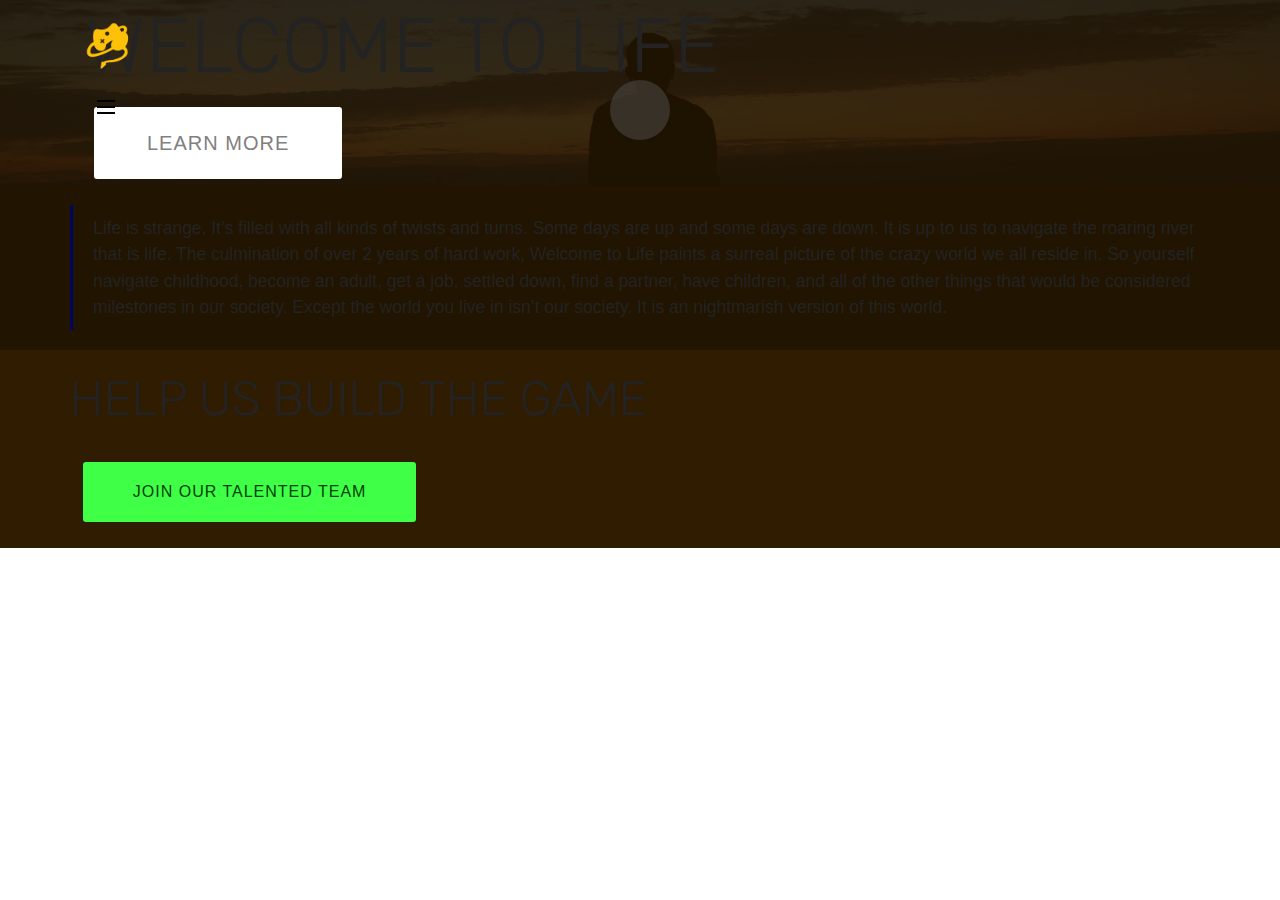
<file: index.html>
<!DOCTYPE html>
<html  >
<head>
  <!-- Site made with Mobirise Website Builder v4.10.0, https://mobirise.com -->
  <meta charset="UTF-8">
  <meta http-equiv="X-UA-Compatible" content="IE=edge">
  <meta name="generator" content="Mobirise v4.10.0, mobirise.com">
  <meta name="viewport" content="width=device-width, initial-scale=1, minimum-scale=1">
  <link rel="shortcut icon" href="assets/images/20190511-223735-128x128.png" type="image/x-icon">
  <meta name="description" content="">
  
  <title>Home</title>
  <link rel="stylesheet" href="https://fonts.googleapis.com/css?family=Lora:400,700,400italic,700italic&subset=latin">
  <link rel="stylesheet" href="https://fonts.googleapis.com/css?family=Montserrat:400,700">
  <link rel="stylesheet" href="https://fonts.googleapis.com/css?family=Raleway:100,100i,200,200i,300,300i,400,400i,500,500i,600,600i,700,700i,800,800i,900,900i">
  <link rel="stylesheet" href="assets/tether/tether.min.css">
  <link rel="stylesheet" href="assets/bootstrap/css/bootstrap.min.css">
  <link rel="stylesheet" href="assets/dropdown/css/style.css">
  <link rel="stylesheet" href="assets/theme/css/style.css">
  <link rel="stylesheet" href="assets/mobirise/css/mbr-additional.css" type="text/css">
  
  
  
</head>
<body>
  <section id="menu-3" data-rv-view="0">

    <nav class="navbar navbar-dropdown transparent bg-color">
        <div class="container">

            <div class="mbr-table">
                <div class="mbr-table-cell">

                    <div class="navbar-brand">
                        <span class="navbar-logo"><img src="assets/images/20190511-223735-128x128.png" alt="Mobirise"></span>
                        
                    </div>

                </div>
                <div class="mbr-table-cell">

                    <button class="navbar-toggler pull-xs-right hidden-md-up" type="button" data-toggle="collapse" data-target="#exCollapsingNavbar">
                        <div class="hamburger-icon"></div>
                    </button>

                    <ul class="nav-dropdown collapse pull-xs-right nav navbar-nav navbar-toggleable-sm" id="exCollapsingNavbar"><li class="nav-item"><a class="nav-link link" href="https://mobirise.com/"></a></li></ul>
                    <button hidden="" class="navbar-toggler navbar-close" type="button" data-toggle="collapse" data-target="#exCollapsingNavbar">
                        <div class="close-icon"></div>
                    </button>

                </div>
            </div>

        </div>
    </nav>

</section>

<section class="engine"><a href="https://mobirise.info/b">how to create a site for free</a></section><section class="mbr-section mbr-section-hero mbr-section-full mbr-section-with-arrow mbr-after-navbar" id="header1-0" data-rv-view="2" style="background-image: url(assets/images/mbr-1920x1280.jpg);">

    <div class="mbr-overlay" style="opacity: 0.9; background-color: rgb(33, 20, 0);"></div>

    <div class="mbr-table-cell">

        <div class="container">
            <div class="row">
                <div class="mbr-section col-md-10 col-md-offset-1 text-xs-center">

                    <h1 class="mbr-section-title display-1">WELCOME TO LIFE</h1>
                    
                    <div class="mbr-section-btn"> <a class="btn btn-lg btn-white btn-white-outline" href="index.html#content2-4">LEARN MORE</a></div>
                </div>
            </div>
        </div>
    </div>

    <div class="mbr-arrow mbr-arrow-floating" aria-hidden="true"><a href="#content2-4"><i class="mbr-arrow-icon"></i></a></div>

</section>

<section class="mbr-section article mbr-section__container" id="content2-4" data-rv-view="5" style="background-color: rgb(33, 20, 0); padding-top: 20px; padding-bottom: 20px;">

    <div class="container">
        <div class="row">
            <div class="col-xs-12 lead"><blockquote><p><span style="font-style: normal;">Life is strange. It’s filled with all kinds of twists and turns. Some days are up and some days are down. It is up to us to navigate the roaring river that is life. 
<span style="font-size: 1.09rem;">The culmination of over 2 years of hard work, Welcome to Life paints a surreal picture of the crazy world we all reside in. </span><span style="font-size: 1.09rem;">So yourself navigate childhood, become an adult, get a job, settled down, find a partner, have children, and all of the other things that would be considered milestones in our society.&nbsp;</span><span style="font-size: 1.09rem;">Except the world you live in isn’t our society. It is an nightmarish version of this world.</span></span></p></blockquote></div>
        </div>
    </div>

</section>

<section class="mbr-section mbr-section__container article" id="header3-6" data-rv-view="9" style="background-color: rgb(48, 28, 0); padding-top: 20px; padding-bottom: 0px;">
    <div class="container">
        <div class="row">
            <div class="col-xs-12">
                <h3 class="mbr-section-title display-2">HELP US BUILD THE GAME</h3>
                
            </div>
        </div>
    </div>
</section>

<section class="mbr-section mbr-section__container" id="buttons1-5" data-rv-view="7" style="background-color: rgb(48, 28, 0); padding-top: 20px; padding-bottom: 20px;">

    <div class="container">
        <div class="row">
            <div class="col-xs-12">
                <div class="text-xs-center"><a class="btn btn-info" href="index.html">JOIN OUR TALENTED TEAM</a> </div>
            </div>
        </div>
    </div>

</section>


  <script src="assets/web/assets/jquery/jquery.min.js"></script>
  <script src="assets/tether/tether.min.js"></script>
  <script src="assets/bootstrap/js/bootstrap.min.js"></script>
  <script src="assets/smooth-scroll/smooth-scroll.js"></script>
  <script src="assets/dropdown/js/script.min.js"></script>
  <script src="assets/touch-swipe/jquery.touch-swipe.min.js"></script>
  <script src="assets/theme/js/script.js"></script>
  
  
</body>
</html>
</file>
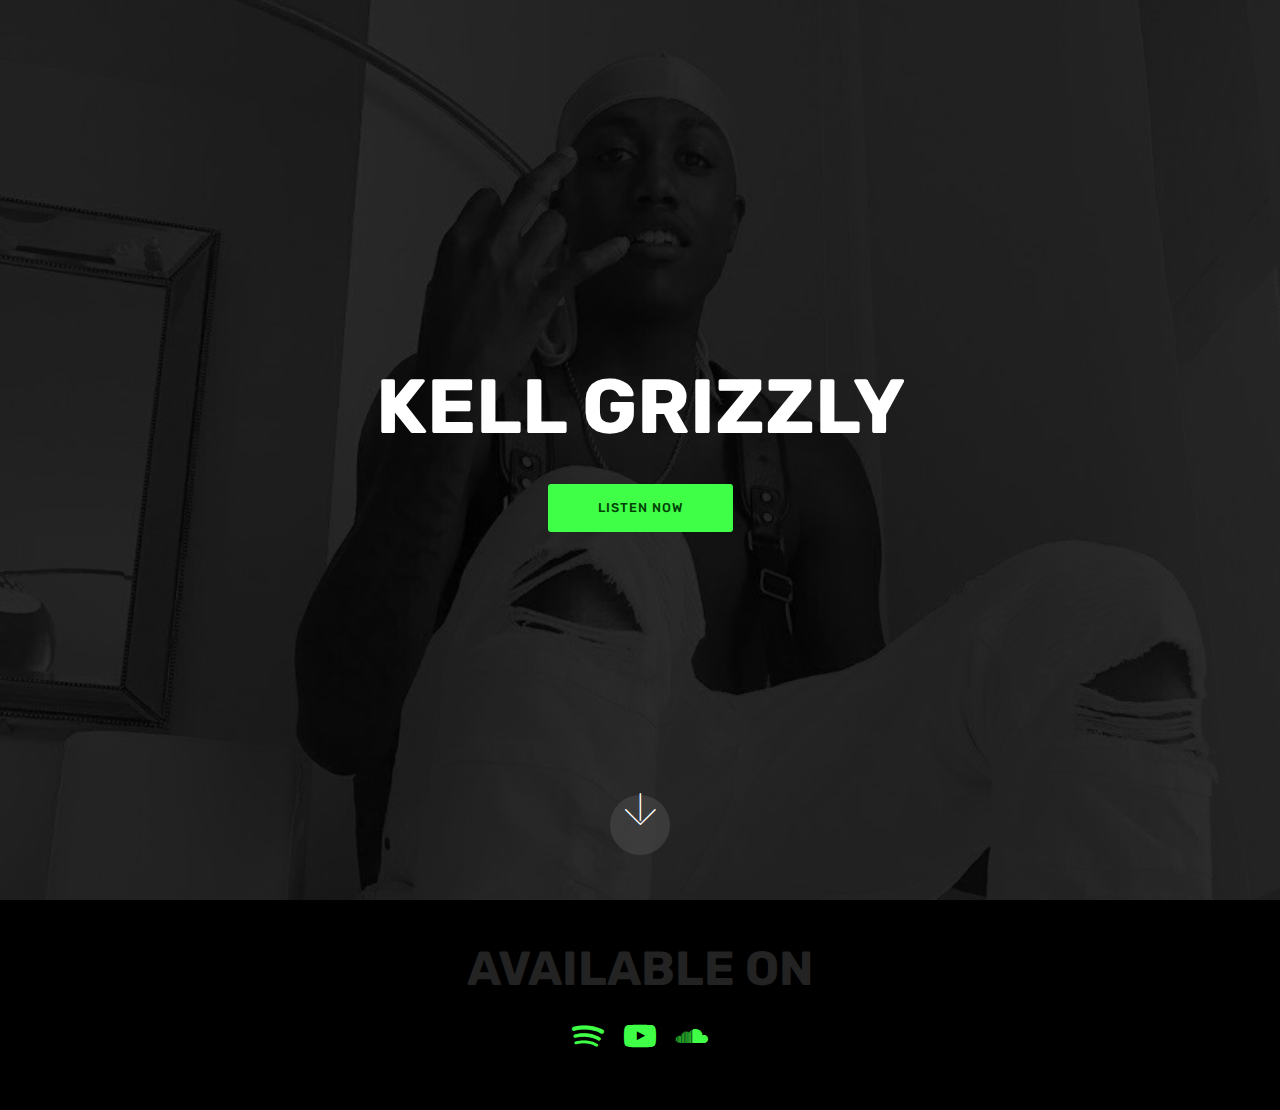
<file: app1app2app4app3.html>
<!DOCTYPE html>
<html >
<head>
  <!-- Site made with Mobirise Website Builder v4.8.10, https://mobirise.com -->
  <meta charset="UTF-8">
  <meta http-equiv="X-UA-Compatible" content="IE=edge">
  <meta name="generator" content="Mobirise v4.8.10, mobirise.com">
  <meta name="viewport" content="width=device-width, initial-scale=1, minimum-scale=1">
  <link rel="shortcut icon" href="assets/images/20181223-131810-128x128.png" type="image/x-icon">
  <meta name="description" content="">
  <title>app1app2app4app3</title>
  <link rel="stylesheet" href="assets/web/assets/mobirise-icons/mobirise-icons.css">
  <link rel="stylesheet" href="assets/tether/tether.min.css">
  <link rel="stylesheet" href="assets/bootstrap/css/bootstrap.min.css">
  <link rel="stylesheet" href="assets/bootstrap/css/bootstrap-grid.min.css">
  <link rel="stylesheet" href="assets/bootstrap/css/bootstrap-reboot.min.css">
  <link rel="stylesheet" href="assets/socicon/css/styles.css">
  <link rel="stylesheet" href="assets/theme/css/style.css">
  <link rel="stylesheet" href="assets/mobirise/css/mbr-additional.css" type="text/css">
  
  
  
</head>
<body>
  <section class="cid-r0oreMot9g mbr-fullscreen" id="header2-1k">

    

    <div class="mbr-overlay" style="opacity: 0.8; background-color: rgb(0, 0, 0);"></div>

    <div class="container align-center">
        <div class="row justify-content-md-center">
            <div class="mbr-white col-md-10">
                <h1 class="mbr-section-title mbr-bold pb-3 mbr-fonts-style display-1">KELL GRIZZLY</h1>
                
                
                <div class="mbr-section-btn"><a class="btn btn-md btn-info display-4" href="app1app2app4app3.html#social-buttons2-2r">LISTEN NOW</a></div>
            </div>
        </div>
    </div>
    <div class="mbr-arrow hidden-sm-down" aria-hidden="true">
        <a href="#next">
            <i class="mbri-down mbr-iconfont"></i>
        </a>
    </div>
</section>

<section class="engine"><a href="https://mobirise.info/u">bootstrap responsive templates</a></section><section class="cid-rCoC6BYCYq" id="social-buttons2-2r">

    

    

    <div class="container">
        <div class="media-container-row">
            <div class="col-md-8 align-center">
                <h2 class="pb-3 mbr-fonts-style display-2"><strong>
                    AVAILABLE ON</strong></h2>
                <div class="social-list pl-0 mb-0">
                    <a href="https://twitter.com/mobirise" target="_blank">
                        <span class="px-2 mbr-iconfont mbr-iconfont-social socicon-spotify socicon"></span>
                    </a>
                    <a href="https://www.facebook.com/pages/Mobirise/1616226671953247" target="_blank">
                        <span class="px-2 mbr-iconfont mbr-iconfont-social socicon-youtube socicon"></span>
                    </a>
                    <a href="https://instagram.com/mobirise" target="_blank">
                        <span class="px-2 mbr-iconfont mbr-iconfont-social socicon-soundcloud socicon"></span>
                    </a>
                    <a href="https://www.youtube.com/c/mobirise" target="_blank">
                        
                    </a>
                    <a href="https://plus.google.com/u/0/+Mobirise" target="_blank">
                        
                    </a>
                    <a href="https://www.behance.net/Mobirise" target="_blank">
                        
                    </a>
                </div>
            </div>
        </div>
    </div>
</section>


  <script src="assets/web/assets/jquery/jquery.min.js"></script>
  <script src="assets/popper/popper.min.js"></script>
  <script src="assets/tether/tether.min.js"></script>
  <script src="assets/bootstrap/js/bootstrap.min.js"></script>
  <script src="assets/smoothscroll/smooth-scroll.js"></script>
  <script src="assets/sociallikes/social-likes.js"></script>
  <script src="assets/theme/js/script.js"></script>
  
  
</body>
</html>
</file>
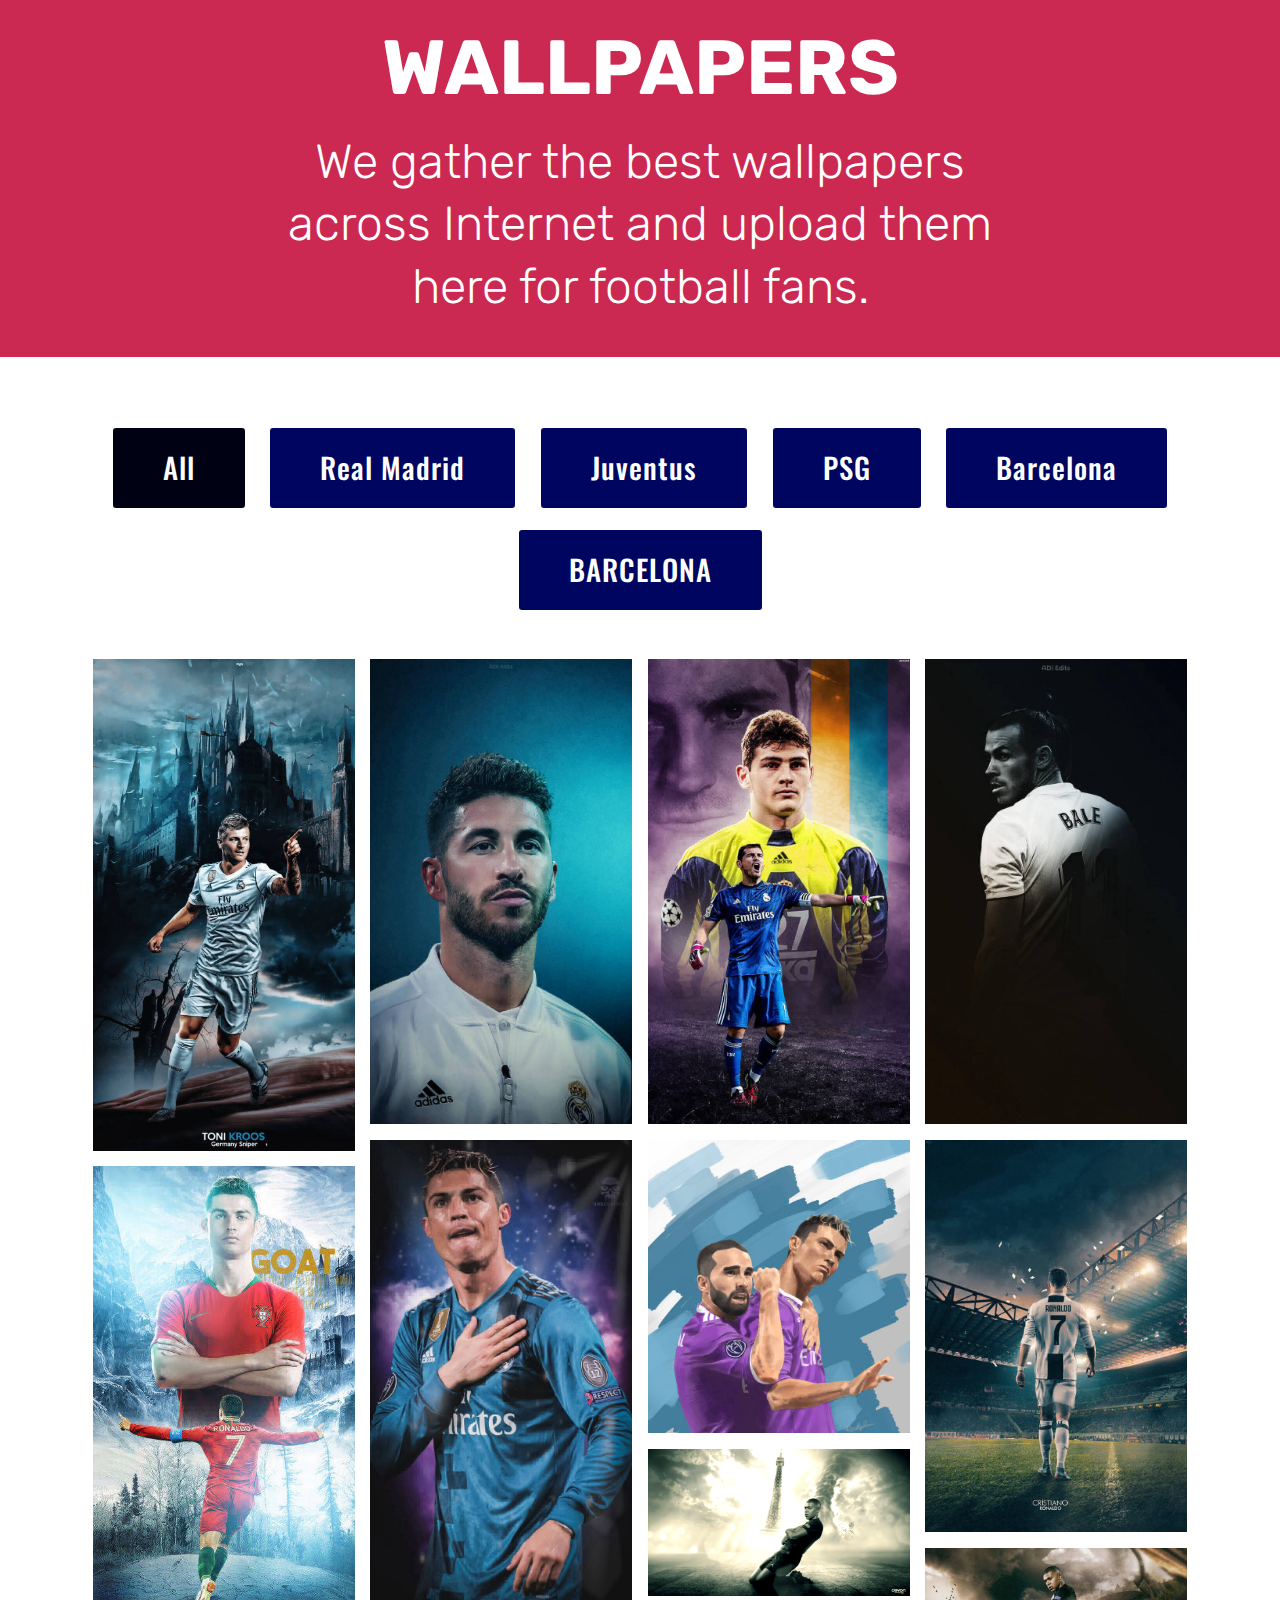
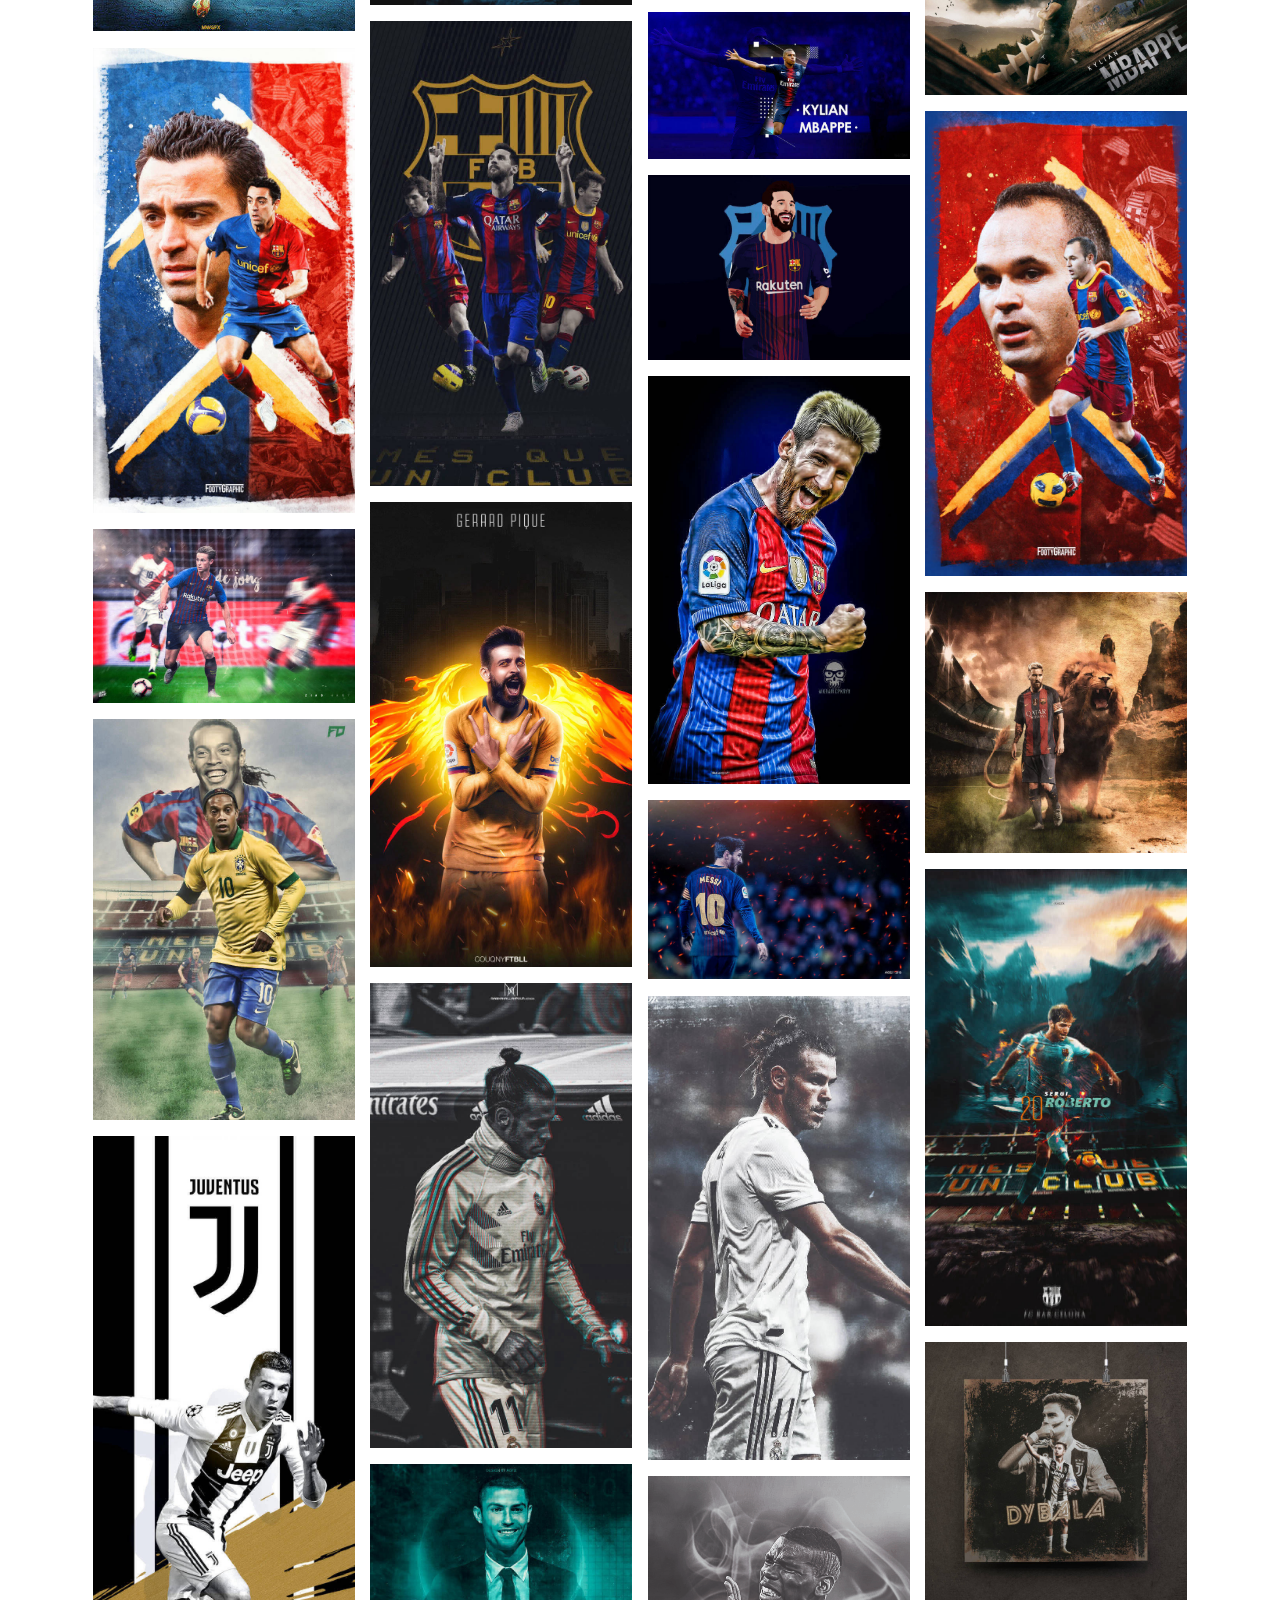
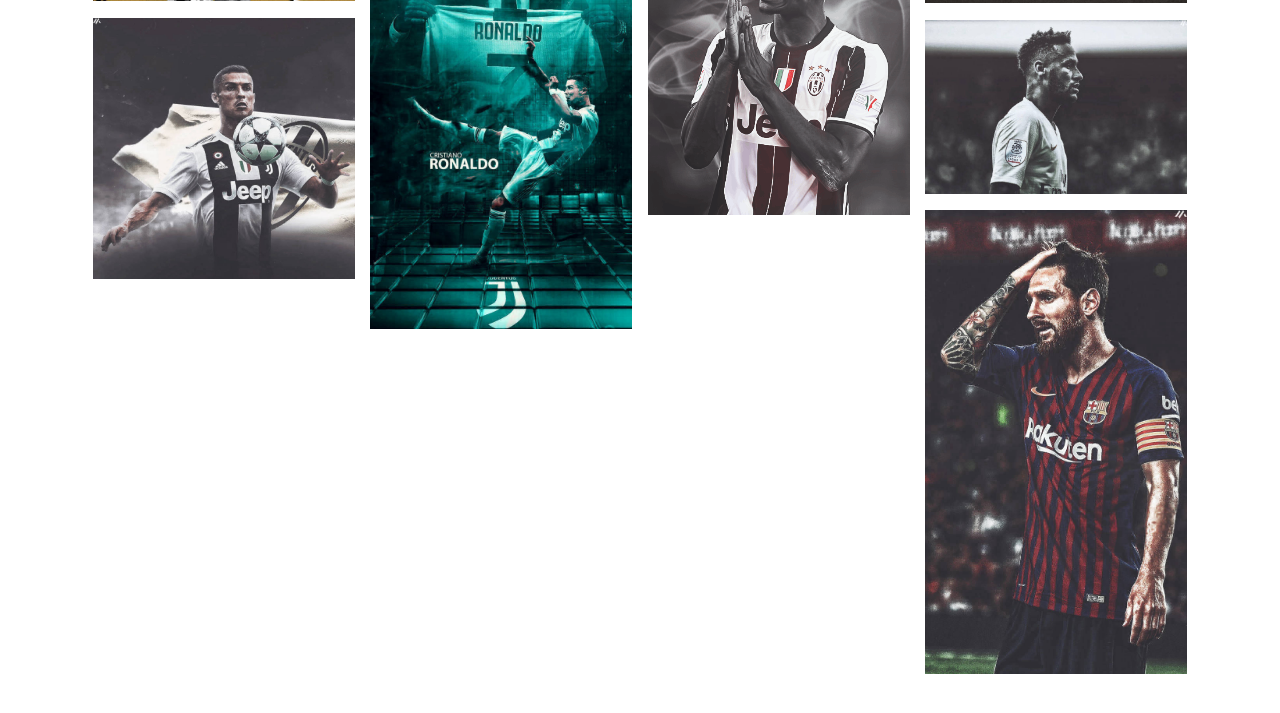
<file: wallpapers.html>
<!DOCTYPE html>
<html >
<head>
  <!-- Site made with Mobirise Website Builder v4.8.10, https://mobirise.com -->
  <meta charset="UTF-8">
  <meta http-equiv="X-UA-Compatible" content="IE=edge">
  <meta name="generator" content="Mobirise v4.8.10, mobirise.com">
  <meta name="viewport" content="width=device-width, initial-scale=1, minimum-scale=1">
  <link rel="shortcut icon" href="assets/images/20181223-131810-128x128.png" type="image/x-icon">
  <meta name="description" content="Download High quality Football Wallpapers for free.">
  <title>wallpapers</title>
  <link rel="stylesheet" href="assets/web/assets/mobirise-icons/mobirise-icons.css">
  <link rel="stylesheet" href="assets/tether/tether.min.css">
  <link rel="stylesheet" href="assets/bootstrap/css/bootstrap.min.css">
  <link rel="stylesheet" href="assets/bootstrap/css/bootstrap-grid.min.css">
  <link rel="stylesheet" href="assets/bootstrap/css/bootstrap-reboot.min.css">
  <link rel="stylesheet" href="assets/theme/css/style.css">
  <link rel="stylesheet" href="assets/gallery/style.css">
  <link rel="stylesheet" href="assets/mobirise/css/mbr-additional.css" type="text/css">
  
  
  
</head>
<body>
  <section class="mbr-section content5 cid-rjeDWzV6hF" id="content5-2p">

    

    

    <div class="container">
        <div class="media-container-row">
            <div class="title col-12 col-md-8">
                <h2 class="align-center mbr-bold mbr-white pb-3 mbr-fonts-style display-1">
                    WALLPAPERS</h2>
                <h3 class="mbr-section-subtitle align-center mbr-light mbr-white pb-3 mbr-fonts-style display-2">
                    We gather the best wallpapers across Internet and upload them here for football fans.</h3>
                
                
            </div>
        </div>
    </div>
</section>

<section class="engine"><a href="https://mobirise.info/x">free css templates</a></section><section class="mbr-gallery mbr-slider-carousel cid-rhf9bmnegU" id="gallery3-2s">

    

    <div class="container">
        <div><!-- Filter --><div class="mbr-gallery-filter container gallery-filter-active"><ul buttons="0"><li class="mbr-gallery-filter-all"><a class="btn btn-md btn-primary active display-7" href="">All</a></li></ul></div><!-- Gallery --><div class="mbr-gallery-row"><div class="mbr-gallery-layout-default"><div><div><div class="mbr-gallery-item mbr-gallery-item--p1" data-video-url="false" data-tags="Real Madrid"><div href="#lb-gallery3-2s" data-slide-to="0" data-toggle="modal"><img src="assets/images/toni-kross-wallpaper-lock-screen-real-madrid-18-by-10mohamedmahmoud-dcw84zd-fullview-1024x1926-800x1505.jpg" alt="" title=""><span class="icon-focus"></span></div></div><div class="mbr-gallery-item mbr-gallery-item--p1" data-video-url="false" data-tags="Real Madrid"><div href="#lb-gallery3-2s" data-slide-to="1" data-toggle="modal"><img src="assets/images/sergio-ramos-real-madrid-lockscreen-wallpaper-by-adi-149-dcnks3l-pre-670x1192-670x1192.jpg" alt="" title=""><span class="icon-focus"></span></div></div><div class="mbr-gallery-item mbr-gallery-item--p1" data-video-url="false" data-tags="Real Madrid"><div href="#lb-gallery3-2s" data-slide-to="2" data-toggle="modal"><img src="assets/images/iker-casillas-by-kf7gfx-dcmoxfc-pre-670x1192-670x1192.jpg" alt="" title=""><span class="icon-focus"></span></div></div><div class="mbr-gallery-item mbr-gallery-item--p1" data-video-url="false" data-tags="Real Madrid"><div href="#lb-gallery3-2s" data-slide-to="3" data-toggle="modal"><img src="assets/images/gareth-bale-real-madrid-wallpaper-by-adi-149-dcnktdp-pre-670x1192-670x1192.jpg" alt="" title=""><span class="icon-focus"></span></div></div><div class="mbr-gallery-item mbr-gallery-item--p1" data-video-url="false" data-tags="Real Madrid"><div href="#lb-gallery3-2s" data-slide-to="4" data-toggle="modal"><img src="assets/images/cristiano-ronaldo-lockscreen-by-vikramcpkryv-dcwosqk-pre-670x1192-670x1192.jpg" alt="" title=""><span class="icon-focus"></span></div></div><div class="mbr-gallery-item mbr-gallery-item--p1" data-video-url="false" data-tags="Real Madrid"><div href="#lb-gallery3-2s" data-slide-to="5" data-toggle="modal"><img src="assets/images/2017-cardiff-by-inkydark-dctoom4-pre-845x946-800x896.jpg" alt="" title=""><span class="icon-focus"></span></div></div><div class="mbr-gallery-item mbr-gallery-item--p1" data-video-url="false" data-tags="Juventus"><div href="#lb-gallery3-2s" data-slide-to="6" data-toggle="modal"><img src="assets/images/cristiano-ronaldo-juventus-by-danialgfx-dcwsqtc-pre-730x1094-730x1094.jpg" alt="" title=""><span class="icon-focus"></span></div></div><div class="mbr-gallery-item mbr-gallery-item--p1" data-video-url="false" data-tags="Juventus"><div href="#lb-gallery3-2s" data-slide-to="7" data-toggle="modal"><img src="assets/images/ronaldo-wallpaper-phone-hd-mwgfx-by-mwafiq-10-dcpgpzy-fullview-400x712-400x712.jpg" alt="" title=""><span class="icon-focus"></span></div></div><div class="mbr-gallery-item mbr-gallery-item--p1" data-video-url="false" data-tags="PSG"><div href="#lb-gallery3-2s" data-slide-to="8" data-toggle="modal"><img src="assets/images/dcrkfgu-b85f7c4a-580c-4e8a-894b-9c56d21b3f2c-1024x576-800x450.png" alt="" title=""><span class="icon-focus"></span></div></div><div class="mbr-gallery-item mbr-gallery-item--p1" data-video-url="false" data-tags="PSG"><div href="#lb-gallery3-2s" data-slide-to="9" data-toggle="modal"><img src="assets/images/kylian-mbappe-2018-19-wallpaper-x-chrisramos4gfx-by-rakagfx-dcrjv0b-fullview-1024x576-800x450.jpg" alt="" title=""><span class="icon-focus"></span></div></div><div class="mbr-gallery-item mbr-gallery-item--p1" data-video-url="false" data-tags="PSG"><div href="#lb-gallery3-2s" data-slide-to="10" data-toggle="modal"><img src="assets/images/mbappe-wallpaper-by-rescoffi4-dcmc66l-fullview-800x450-800x450.jpg" alt="" title=""><span class="icon-focus"></span></div></div><div class="mbr-gallery-item mbr-gallery-item--p1" data-video-url="false" data-tags="Barcelona"><div href="#lb-gallery3-2s" data-slide-to="11" data-toggle="modal"><img src="assets/images/leo-messi-by-imlilns-dcvwzr1-pre-670x1192-670x1192.jpg" alt="" title=""><span class="icon-focus"></span></div></div><div class="mbr-gallery-item mbr-gallery-item--p1" data-video-url="false" data-tags="Barcelona"><div href="#lb-gallery3-2s" data-slide-to="12" data-toggle="modal"><img src="assets/images/41-xavi-hernandez-by-coffepix-dctc34w-pre-670x1192-670x1192.jpg" alt="" title=""><span class="icon-focus"></span></div></div><div class="mbr-gallery-item mbr-gallery-item--p1" data-video-url="false" data-tags="Barcelona"><div href="#lb-gallery3-2s" data-slide-to="13" data-toggle="modal"><img src="assets/images/56-andres-iniesta-by-coffepix-dctcgtn-pre-670x1192-670x1192.jpg" alt="" title=""><span class="icon-focus"></span></div></div><div class="mbr-gallery-item mbr-gallery-item--p1" data-video-url="false" data-tags="Barcelona"><div href="#lb-gallery3-2s" data-slide-to="14" data-toggle="modal"><img src="assets/images/messi-the-magician-by-aronnomrong-dckamcz-fullview-1024x725-800x566.jpg" alt="" title=""><span class="icon-focus"></span></div></div><div class="mbr-gallery-item mbr-gallery-item--p1" data-video-url="false" data-tags="Barcelona"><div href="#lb-gallery3-2s" data-slide-to="15" data-toggle="modal"><img src="assets/images/messi-fc-barcelona-lockscreen-wallpaper-by-vikramcpkryv-dcjg2iv-pre-715x1117-715x1117.jpg" alt="" title=""><span class="icon-focus"></span></div></div><div class="mbr-gallery-item mbr-gallery-item--p1" data-video-url="false" data-tags="Barcelona"><div href="#lb-gallery3-2s" data-slide-to="16" data-toggle="modal"><img src="assets/images/pique-mobile-by-couqnydesigns-dciu65k-670x1191-670x1191.jpg" alt="" title=""><span class="icon-focus"></span></div></div><div class="mbr-gallery-item mbr-gallery-item--p1" data-video-url="false" data-tags="Barcelona"><div href="#lb-gallery3-2s" data-slide-to="17" data-toggle="modal"><img src="assets/images/frenkie-de-jong-fc-barcelona-by-ziadelprince22-dcpcz6k-pre-1095x730-800x533.jpg" alt="" title=""><span class="icon-focus"></span></div></div><div class="mbr-gallery-item mbr-gallery-item--p1" data-video-url="false" data-tags="Barcelona"><div href="#lb-gallery3-2s" data-slide-to="18" data-toggle="modal"><img src="assets/images/lionel-messi-fc-barcelona-by-aygbmn-dco8nh1-pre-894x894-800x800.jpg" alt="" title=""><span class="icon-focus"></span></div></div><div class="mbr-gallery-item mbr-gallery-item--p1" data-video-url="false" data-tags="Barcelona"><div href="#lb-gallery3-2s" data-slide-to="19" data-toggle="modal"><img src="assets/images/ronaldinho-poster-design-fc-barcelona-brasil-by-footydesignbe-dc7l7aq-pre-722x1107-722x1107.jpg" alt="" title=""><span class="icon-focus"></span></div></div><div class="mbr-gallery-item mbr-gallery-item--p1" data-video-url="false" data-tags="Barcelona"><div href="#lb-gallery3-2s" data-slide-to="20" data-toggle="modal"><img src="assets/images/lionel-messi-by-aymandesigner-dc2y6a1-pre-1079x741-800x549.jpg" alt="" title=""><span class="icon-focus"></span></div></div><div class="mbr-gallery-item mbr-gallery-item--p1" data-video-url="false" data-tags="Barcelona"><div href="#lb-gallery3-2s" data-slide-to="21" data-toggle="modal"><img src="assets/images/sergio-roberto-fc-barcelona-2018-by-rhgfx2-dbzmwl0-pre-676x1181-676x1181.jpg" alt="" title=""><span class="icon-focus"></span></div></div><div class="mbr-gallery-item mbr-gallery-item--p1" data-video-url="false" data-tags="Real Madrid"><div href="#lb-gallery3-2s" data-slide-to="22" data-toggle="modal"><img src="assets/images/grath-bale-wallpaper-version-2-by-manizhilwan10000-dcnzjp8-pre-670x1192-670x1192.jpg" alt="" title=""><span class="icon-focus"></span></div></div><div class="mbr-gallery-item mbr-gallery-item--p1" data-video-url="false" data-tags="Real Madrid"><div href="#lb-gallery3-2s" data-slide-to="23" data-toggle="modal"><img src="assets/images/bale-wallpaper-version-2-by-manizhilwan10000-dckag6e-pre-671x1192-671x1192.jpg" alt="" title=""><span class="icon-focus"></span></div></div><div class="mbr-gallery-item mbr-gallery-item--p1" data-video-url="false" data-tags="Juventus"><div href="#lb-gallery3-2s" data-slide-to="24" data-toggle="modal"><img src="assets/images/cr7-juventus-wallpaper-mobile-by-hokage455-dcocv8o-pre-670x1192-670x1192.jpg" alt="" title=""><span class="icon-focus"></span></div></div><div class="mbr-gallery-item mbr-gallery-item--p1" data-video-url="false" data-tags="Juventus"><div href="#lb-gallery3-2s" data-slide-to="25" data-toggle="modal"><img src="assets/images/paulo-dybala-juventus-hatrrick-by-rngfx96-dcogag7-pre-894x894-800x800.jpg" alt="" title=""><span class="icon-focus"></span></div></div><div class="mbr-gallery-item mbr-gallery-item--p1" data-video-url="false" data-tags="Juventus"><div href="#lb-gallery3-2s" data-slide-to="26" data-toggle="modal"><img src="assets/images/cristiano-ronaldo-by-agfxz-dcl6vfi-pre-670x1192-670x1192.jpg" alt="" title=""><span class="icon-focus"></span></div></div><div class="mbr-gallery-item mbr-gallery-item--p1" data-video-url="false" data-tags="Juventus"><div href="#lb-gallery3-2s" data-slide-to="27" data-toggle="modal"><img src="assets/images/dcyivrc-e470b5cc-e318-4925-a772-b27a26004a15-458x594-458x594.png" alt="" title=""><span class="icon-focus"></span></div></div><div class="mbr-gallery-item mbr-gallery-item--p1" data-video-url="false" data-tags="Juventus"><div href="#lb-gallery3-2s" data-slide-to="28" data-toggle="modal"><img src="assets/images/cristiano-ronaldo-new-season-juventus-by-manizhilwan10000-dckkkp2-pre-894x894-800x800.jpg" alt="" title=""><span class="icon-focus"></span></div></div><div class="mbr-gallery-item mbr-gallery-item--p1" data-video-url="false" data-tags="PSG"><div href="#lb-gallery3-2s" data-slide-to="29" data-toggle="modal"><img src="assets/images/neymar-desktop-wallpaper-version-2-by-manizhilwan10000-dckl6dp-fullview-1024x682-800x533.jpg" alt="" title=""><span class="icon-focus"></span></div></div><div class="mbr-gallery-item mbr-gallery-item--p1" data-video-url="false" data-tags="BARCELONA"><div href="#lb-gallery3-2s" data-slide-to="30" data-toggle="modal"><img src="assets/images/lionel-messi-wallpaper-by-manizhilwan10000-dckl3vx-pre-671x1192-671x1192.jpg" alt="" title=""><span class="icon-focus"></span></div></div></div></div><div class="clearfix"></div></div></div><!-- Lightbox --><div data-app-prevent-settings="" class="mbr-slider modal fade carousel slide" tabindex="-1" data-keyboard="true" data-interval="false" id="lb-gallery3-2s"><div class="modal-dialog"><div class="modal-content"><div class="modal-body"><div class="carousel-inner"><div class="carousel-item"><img src="assets/images/toni-kross-wallpaper-lock-screen-real-madrid-18-by-10mohamedmahmoud-dcw84zd-fullview-1024x1926.jpg" alt="" title=""></div><div class="carousel-item"><img src="assets/images/sergio-ramos-real-madrid-lockscreen-wallpaper-by-adi-149-dcnks3l-pre-670x1192.jpg" alt="" title=""></div><div class="carousel-item"><img src="assets/images/iker-casillas-by-kf7gfx-dcmoxfc-pre-670x1192.jpg" alt="" title=""></div><div class="carousel-item"><img src="assets/images/gareth-bale-real-madrid-wallpaper-by-adi-149-dcnktdp-pre-670x1192.jpg" alt="" title=""></div><div class="carousel-item"><img src="assets/images/cristiano-ronaldo-lockscreen-by-vikramcpkryv-dcwosqk-pre-670x1192.jpg" alt="" title=""></div><div class="carousel-item"><img src="assets/images/2017-cardiff-by-inkydark-dctoom4-pre-845x946.jpg" alt="" title=""></div><div class="carousel-item"><img src="assets/images/cristiano-ronaldo-juventus-by-danialgfx-dcwsqtc-pre-730x1094.jpg" alt="" title=""></div><div class="carousel-item"><img src="assets/images/ronaldo-wallpaper-phone-hd-mwgfx-by-mwafiq-10-dcpgpzy-fullview-400x712.jpg" alt="" title=""></div><div class="carousel-item"><img src="assets/images/dcrkfgu-b85f7c4a-580c-4e8a-894b-9c56d21b3f2c-1024x576.png" alt="" title=""></div><div class="carousel-item"><img src="assets/images/kylian-mbappe-2018-19-wallpaper-x-chrisramos4gfx-by-rakagfx-dcrjv0b-fullview-1024x576.jpg" alt="" title=""></div><div class="carousel-item"><img src="assets/images/mbappe-wallpaper-by-rescoffi4-dcmc66l-fullview-800x450.jpg" alt="" title=""></div><div class="carousel-item"><img src="assets/images/leo-messi-by-imlilns-dcvwzr1-pre-670x1192.jpg" alt="" title=""></div><div class="carousel-item"><img src="assets/images/41-xavi-hernandez-by-coffepix-dctc34w-pre-670x1192.jpg" alt="" title=""></div><div class="carousel-item"><img src="assets/images/56-andres-iniesta-by-coffepix-dctcgtn-pre-670x1192.jpg" alt="" title=""></div><div class="carousel-item"><img src="assets/images/messi-the-magician-by-aronnomrong-dckamcz-fullview-1024x725.jpg" alt="" title=""></div><div class="carousel-item"><img src="assets/images/messi-fc-barcelona-lockscreen-wallpaper-by-vikramcpkryv-dcjg2iv-pre-715x1117.jpg" alt="" title=""></div><div class="carousel-item"><img src="assets/images/pique-mobile-by-couqnydesigns-dciu65k-670x1191.jpg" alt="" title=""></div><div class="carousel-item"><img src="assets/images/frenkie-de-jong-fc-barcelona-by-ziadelprince22-dcpcz6k-pre-1095x730.jpg" alt="" title=""></div><div class="carousel-item"><img src="assets/images/lionel-messi-fc-barcelona-by-aygbmn-dco8nh1-pre-894x894.jpg" alt="" title=""></div><div class="carousel-item"><img src="assets/images/ronaldinho-poster-design-fc-barcelona-brasil-by-footydesignbe-dc7l7aq-pre-722x1107.jpg" alt="" title=""></div><div class="carousel-item"><img src="assets/images/lionel-messi-by-aymandesigner-dc2y6a1-pre-1079x741.jpg" alt="" title=""></div><div class="carousel-item"><img src="assets/images/sergio-roberto-fc-barcelona-2018-by-rhgfx2-dbzmwl0-pre-676x1181.jpg" alt="" title=""></div><div class="carousel-item"><img src="assets/images/grath-bale-wallpaper-version-2-by-manizhilwan10000-dcnzjp8-pre-670x1192.jpg" alt="" title=""></div><div class="carousel-item"><img src="assets/images/bale-wallpaper-version-2-by-manizhilwan10000-dckag6e-pre-671x1192.jpg" alt="" title=""></div><div class="carousel-item"><img src="assets/images/cr7-juventus-wallpaper-mobile-by-hokage455-dcocv8o-pre-670x1192.jpg" alt="" title=""></div><div class="carousel-item"><img src="assets/images/paulo-dybala-juventus-hatrrick-by-rngfx96-dcogag7-pre-894x894.jpg" alt="" title=""></div><div class="carousel-item"><img src="assets/images/cristiano-ronaldo-by-agfxz-dcl6vfi-pre-670x1192.jpg" alt="" title=""></div><div class="carousel-item"><img src="assets/images/dcyivrc-e470b5cc-e318-4925-a772-b27a26004a15-458x594.png" alt="" title=""></div><div class="carousel-item"><img src="assets/images/cristiano-ronaldo-new-season-juventus-by-manizhilwan10000-dckkkp2-pre-894x894.jpg" alt="" title=""></div><div class="carousel-item"><img src="assets/images/neymar-desktop-wallpaper-version-2-by-manizhilwan10000-dckl6dp-fullview-1024x682.jpg" alt="" title=""></div><div class="carousel-item active"><img src="assets/images/lionel-messi-wallpaper-by-manizhilwan10000-dckl3vx-pre-671x1192.jpg" alt="" title=""></div></div><a class="carousel-control carousel-control-prev" role="button" data-slide="prev" href="#lb-gallery3-2s"><span class="mbri-left mbr-iconfont" aria-hidden="true"></span><span class="sr-only">Previous</span></a><a class="carousel-control carousel-control-next" role="button" data-slide="next" href="#lb-gallery3-2s"><span class="mbri-right mbr-iconfont" aria-hidden="true"></span><span class="sr-only">Next</span></a><a class="close" href="#" role="button" data-dismiss="modal"><span class="sr-only">Close</span></a></div></div></div></div></div>
    </div>

</section>


  <script src="assets/web/assets/jquery/jquery.min.js"></script>
  <script src="assets/popper/popper.min.js"></script>
  <script src="assets/tether/tether.min.js"></script>
  <script src="assets/bootstrap/js/bootstrap.min.js"></script>
  <script src="assets/smoothscroll/smooth-scroll.js"></script>
  <script src="assets/bootstrapcarouselswipe/bootstrap-carousel-swipe.js"></script>
  <script src="assets/vimeoplayer/jquery.mb.vimeo_player.js"></script>
  <script src="assets/masonry/masonry.pkgd.min.js"></script>
  <script src="assets/imagesloaded/imagesloaded.pkgd.min.js"></script>
  <script src="assets/theme/js/script.js"></script>
  <script src="assets/gallery/player.min.js"></script>
  <script src="assets/gallery/script.js"></script>
  <script src="assets/slidervideo/script.js"></script>
  
  
</body>
</html>
</file>
<file: assets/dropdown/css/style.css>
.navbar-dropdown {
  left: 0;
  padding: 0;
  position: absolute;
  right: 0;
  top: 0;
  transition: all 0.45s ease;
  z-index: 1030; }
  .navbar-dropdown .navbar-brand {
    float: none;
    font-size: 0;
    padding: 1.25rem 0;
    position: relative;
    transition: padding 0.25s ease;
    white-space: nowrap; }
    .navbar-dropdown .navbar-brand::before {
      content: "";
      display: inline-block;
      height: 100%;
      vertical-align: middle; }
  .navbar-dropdown .navbar-logo,
  .navbar-dropdown .navbar-caption {
    display: inline-block;
    vertical-align: middle; }
  .navbar-dropdown .navbar-logo {
    margin-right: 0.8rem;
    transition: margin 0.3s ease-in-out; }
    .navbar-dropdown .navbar-logo img {
      height: 3.125rem;
      transition: all 0.3s ease-in-out; }
  .navbar-dropdown .mbr-table-cell {
    height: 5.625rem; }
  .navbar-dropdown .navbar-caption {
    font-family: "Montserrat";
    font-size: 1rem;
    font-weight: 700;
    white-space: normal; }
    .navbar-dropdown .navbar-caption, .navbar-dropdown .navbar-caption:hover {
      color: inherit;
      text-decoration: none; }
  .navbar-dropdown.navbar-fixed-top {
    position: fixed; }
  .navbar-dropdown.bg-color.transparent {
    background: none !important; }
  .navbar-dropdown.navbar-short .navbar-brand {
    padding: 0.625rem 0; }
  .navbar-dropdown.navbar-short .navbar-logo {
    margin-right: 0.5rem; }
    .navbar-dropdown.navbar-short .navbar-logo img {
      height: 2.375rem; }
  .navbar-dropdown.navbar-short .mbr-table-cell {
    height: 3.625rem; }
  .navbar-dropdown .navbar-close {
    left: 0.6875rem;
    position: fixed;
    top: 0.75rem;
    z-index: 1000; }
  .navbar-dropdown.opened {
    background: none !important; }
    .navbar-dropdown.opened .navbar-brand,
    .navbar-dropdown.opened .navbar-toggler {
      display: none; }
  .navbar-dropdown .hamburger-icon {
    content: "";
    width: 16px;
    -webkit-box-shadow: 0 -6px 0 1px,0 0 0 1px,0 6px 0 1px;
    -moz-box-shadow: 0 -6px 0 1px,0 0 0 1px,0 6px 0 1px;
    box-shadow: 0 -6px 0 1px,0 0 0 1px,0 6px 0 1px; }
  .navbar-dropdown .close-icon {
    position: relative;
    width: 21px;
    height: 21px;
    overflow: hidden; }
    .navbar-dropdown .close-icon::before, .navbar-dropdown .close-icon::after {
      content: '';
      position: absolute;
      height: 2px;
      width: 100%;
      top: 50%;
      left: 0;
      margin-top: -1px; }
    .navbar-dropdown .close-icon::before {
      transform: rotate(45deg);
      -ms-transform: rotate(45deg);
      -webkit-transform: rotate(45deg); }
    .navbar-dropdown .close-icon::after {
      transform: rotate(-45deg);
      -ms-transform: rotate(-45deg);
      -webkit-transform: rotate(-45deg); }

.dropdown-menu .dropdown-toggle[data-toggle="dropdown-submenu"]::after {
  border-bottom: 0.35em solid transparent;
  border-left: 0.35em solid;
  border-right: 0;
  border-top: 0.35em solid transparent;
  margin-left: 0.3rem; }

.dropdown-menu .dropdown-item:focus {
  outline: 0; }

.nav-dropdown {
  display: table !important;
  font-family: "Montserrat";
  font-size: 0.75rem;
  font-weight: 700;
  height: auto !important; }
  .nav-dropdown .nav-item {
    display: table-cell;
    float: none;
    vertical-align: middle; }
  .nav-dropdown .nav-btn {
    padding-left: 1rem; }
  .nav-dropdown .link {
    margin: 1.667em;
    padding: 0;
    transition: color .2s ease-in-out; }
    .nav-dropdown .link.dropdown-toggle {
      margin-right: 2.583em; }
      .nav-dropdown .link.dropdown-toggle::after {
        margin-left: .25rem;
        border-top: 0.35em solid;
        border-right: 0.35em solid transparent;
        border-left: 0.35em solid transparent;
        border-bottom: 0; }
      .nav-dropdown .link.dropdown-toggle::after {
        display: block;
        margin-top: -0.1667em;
        position: absolute;
        right: 1.3333em;
        top: 50%; }
      .nav-dropdown .link.dropdown-toggle[aria-expanded="true"] {
        margin: 0;
        padding: 1.667em 2.583em 1.667em 1.667em; }
  .nav-dropdown .link::after,
  .nav-dropdown .dropdown-item::after {
    color: inherit; }
  .nav-dropdown .btn {
    font-size: 0.75rem;
    font-weight: 700;
    letter-spacing: 0;
    margin-bottom: 0;
    padding-left: 1.25rem;
    padding-right: 1.25rem; }
  .nav-dropdown .dropdown-menu {
    border-radius: 0;
    border: 0;
    left: 0;
    margin: 0;
    padding-bottom: 1.25rem;
    padding-top: 1.25rem; }
  .nav-dropdown .dropdown-submenu {
    left: 100%;
    margin-left: 0.125rem;
    margin-top: -1.25rem;
    top: 0; }
  .nav-dropdown .dropdown-item {
    font-size: 0.8125rem;
    font-weight: 500;
    line-height: 2;
    padding: 0.3846em 4.615em 0.3846em 1.5385em;
    position: relative;
    transition: color .2s ease-in-out, background-color .2s ease-in-out; }
    .nav-dropdown .dropdown-item::after {
      margin-top: -0.3077em;
      position: absolute;
      right: 1.1538em;
      top: 50%; }
    .nav-dropdown .dropdown-item:focus, .nav-dropdown .dropdown-item:hover {
      background: none; }

@media (max-width: 767px) {
  .nav-dropdown.navbar-toggleable-sm {
    bottom: 0;
    display: none;
    left: 0;
    overflow-x: hidden;
    position: fixed;
    top: 0;
    transform: translateX(-100%);
    -ms-transform: translateX(-100%);
    -webkit-transform: translateX(-100%);
    width: 18.75rem;
    z-index: 999; } }
.nav-dropdown.navbar-toggleable-xl {
  bottom: 0;
  display: none;
  left: 0;
  overflow-x: hidden;
  position: fixed;
  top: 0;
  transform: translateX(-100%);
  -ms-transform: translateX(-100%);
  -webkit-transform: translateX(-100%);
  width: 18.75rem;
  z-index: 999; }

.nav-dropdown-sm {
  display: block !important;
  overflow-x: hidden;
  overflow: auto;
  padding-top: 3.875rem; }
  .nav-dropdown-sm::after {
    content: "";
    display: block;
    height: 3rem;
    width: 100%; }
  .nav-dropdown-sm.collapse.in ~ .navbar-close {
    display: block !important; }
  .nav-dropdown-sm.collapsing, .nav-dropdown-sm.collapse.in {
    transform: translateX(0);
    -ms-transform: translateX(0);
    -webkit-transform: translateX(0);
    transition: all 0.25s ease-out;
    -webkit-transition: all 0.25s ease-out; }
  .nav-dropdown-sm.collapsing[aria-expanded="false"] {
    transform: translateX(-100%);
    -ms-transform: translateX(-100%);
    -webkit-transform: translateX(-100%); }
  .nav-dropdown-sm .nav-item {
    display: block;
    margin-left: 0 !important;
    padding-left: 0; }
  .nav-dropdown-sm .link,
  .nav-dropdown-sm .dropdown-item {
    border-top: 1px dotted rgba(255, 255, 255, 0.1);
    font-size: 0.8125rem;
    line-height: 1.6;
    margin: 0 !important;
    padding: 0.875rem 2.4rem 0.875rem 1.5625rem !important;
    position: relative;
    white-space: normal; }
    .nav-dropdown-sm .link:focus, .nav-dropdown-sm .link:hover,
    .nav-dropdown-sm .dropdown-item:focus,
    .nav-dropdown-sm .dropdown-item:hover {
      background: rgba(0, 0, 0, 0.2) !important; }
  .nav-dropdown-sm .nav-btn {
    position: relative;
    padding: 1.5625rem 1.5625rem 0 1.5625rem; }
    .nav-dropdown-sm .nav-btn::before {
      border-top: 1px dotted rgba(255, 255, 255, 0.1);
      content: "";
      left: 0;
      position: absolute;
      top: 0;
      width: 100%; }
    .nav-dropdown-sm .nav-btn + .nav-btn {
      padding-top: 0.625rem; }
      .nav-dropdown-sm .nav-btn + .nav-btn::before {
        display: none; }
  .nav-dropdown-sm .btn {
    padding: 0.625rem 0; }
  .nav-dropdown-sm .dropdown-toggle::after {
    position: absolute;
    right: 1.25rem;
    top: 50%;
    margin-top: -0.154em; }
  .nav-dropdown-sm .dropdown-toggle[data-toggle="dropdown-submenu"]::after {
    margin-left: .25rem;
    border-top: 0.35em solid;
    border-right: 0.35em solid transparent;
    border-left: 0.35em solid transparent;
    border-bottom: 0; }
  .nav-dropdown-sm .dropdown-toggle[data-toggle="dropdown-submenu"][aria-expanded="true"]::after {
    border-top: 0;
    border-right: 0.35em solid transparent;
    border-left: 0.35em solid transparent;
    border-bottom: 0.35em solid; }
  .nav-dropdown-sm .dropdown-menu {
    margin: 0;
    padding: 0;
    position: relative;
    top: 0;
    left: 0;
    width: 100%;
    border: 0;
    float: none;
    border-radius: 0;
    background: none; }

.is-builder .nav-dropdown.collapsing {
  transition: none !important; }

/*# sourceMappingURL=style.css.map */
</file>
<file: assets/theme/css/style.css>
/*!
 * Mobirise v4 theme (https://mobirise.com/)
 * Copyright 2017 Mobirise
 */
section {
  background-color: #eeeeee; }

section,
.container,
.container-fluid {
  position: relative;
  word-wrap: break-word; }

a.mbr-iconfont:hover {
  text-decoration: none; }

.article .lead p, .article .lead ul, .article .lead ol, .article .lead pre, .article .lead blockquote {
  margin-bottom: 0; }

a {
  font-style: normal;
  font-weight: 400;
  cursor: pointer; }
  a, a:hover {
    text-decoration: none; }

figure {
  margin-bottom: 0; }

body {
  color: #232323; }

h1, h2, h3, h4, h5, h6,
.h1, .h2, .h3, .h4, .h5, .h6,
.display-1, .display-2, .display-3, .display-4 {
  line-height: 1;
  word-break: break-word;
  word-wrap: break-word; }

b, strong {
  font-weight: bold; }

blockquote {
  padding: 10px 0 10px 20px;
  position: relative;
  border-left: 2px solid;
  border-color: #ff3366; }

input:-webkit-autofill, input:-webkit-autofill:hover, input:-webkit-autofill:focus, input:-webkit-autofill:active {
  transition-delay: 9999s;
  transition-property: background-color, color; }

textarea[type="hidden"] {
  display: none; }

body {
  position: relative; }

section {
  background-position: 50% 50%;
  background-repeat: no-repeat;
  background-size: cover; }
  section .mbr-background-video,
  section .mbr-background-video-preview {
    position: absolute;
    bottom: 0;
    left: 0;
    right: 0;
    top: 0; }

.hidden {
  visibility: hidden; }

.mbr-z-index20 {
  z-index: 20; }

/*! Base colors */
.mbr-white {
  color: #ffffff; }

.mbr-black {
  color: #000000; }

.mbr-bg-white {
  background-color: #ffffff; }

.mbr-bg-black {
  background-color: #000000; }

/*! Text-aligns */
.align-left {
  text-align: left; }

.align-center {
  text-align: center; }

.align-right {
  text-align: right; }

@media (max-width: 767px) {
  .align-left, .align-center, .align-right, .mbr-section-btn, .mbr-section-title {
    text-align: center; } }
/*! Font-weight  */
.mbr-light {
  font-weight: 300; }

.mbr-regular {
  font-weight: 400; }

.mbr-semibold {
  font-weight: 500; }

.mbr-bold {
  font-weight: 700; }

/*! Media  */
.media-size-item {
  -webkit-flex: 1 1 auto;
  -moz-flex: 1 1 auto;
  -ms-flex: 1 1 auto;
  -o-flex: 1 1 auto;
  flex: 1 1 auto; }

.media-content {
  -webkit-flex-basis: 100%;
  flex-basis: 100%; }

.media-container-row {
  display: -ms-flexbox;
  display: -webkit-flex;
  display: flex;
  -webkit-flex-direction: row;
  -ms-flex-direction: row;
  flex-direction: row;
  -webkit-flex-wrap: wrap;
  -ms-flex-wrap: wrap;
  flex-wrap: wrap;
  -webkit-justify-content: center;
  -ms-flex-pack: center;
  justify-content: center;
  -webkit-align-content: center;
  -ms-flex-line-pack: center;
  align-content: center;
  -webkit-align-items: start;
  -ms-flex-align: start;
  align-items: start; }
  .media-container-row .media-size-item {
    width: 400px; }

.media-container-column {
  display: -ms-flexbox;
  display: -webkit-flex;
  display: flex;
  -webkit-flex-direction: column;
  -ms-flex-direction: column;
  flex-direction: column;
  -webkit-flex-wrap: wrap;
  -ms-flex-wrap: wrap;
  flex-wrap: wrap;
  -webkit-justify-content: center;
  -ms-flex-pack: center;
  justify-content: center;
  -webkit-align-content: center;
  -ms-flex-line-pack: center;
  align-content: center;
  -webkit-align-items: stretch;
  -ms-flex-align: stretch;
  align-items: stretch; }
  .media-container-column > * {
    width: 100%; }

@media (min-width: 992px) {
  .media-container-row {
    -webkit-flex-wrap: nowrap;
    -ms-flex-wrap: nowrap;
    flex-wrap: nowrap; } }
figure {
  overflow: hidden; }

figure[mbr-media-size] {
  transition: width 0.1s; }

.mbr-figure img, .mbr-figure iframe {
  display: block;
  width: 100%; }

.card {
  background-color: transparent;
  border: none; }

.card-img {
  text-align: center;
  flex-shrink: 0;
  -webkit-flex-shrink: 0; }

.media {
  max-width: 100%;
  margin: 0 auto; }

.mbr-figure {
  -ms-flex-item-align: center;
  -ms-grid-row-align: center;
  -webkit-align-self: center;
  align-self: center; }

.media-container > div {
  max-width: 100%; }

.mbr-figure img, .card-img img {
  width: 100%; }

@media (max-width: 991px) {
  .media-size-item {
    width: auto !important; }

  .media {
    width: auto; }

  .mbr-figure {
    width: 100% !important; } }
/*! Buttons */
.mbr-section-btn {
  margin-left: -.25rem;
  margin-right: -.25rem;
  font-size: 0; }

nav .mbr-section-btn {
  margin-left: 0rem;
  margin-right: 0rem; }

/*! Btn icon margin */
.btn .mbr-iconfont, .btn.btn-sm .mbr-iconfont {
  cursor: pointer;
  margin-right: 0.5rem; }

.btn.btn-md .mbr-iconfont, .btn.btn-md .mbr-iconfont {
  margin-right: 0.8rem; }

.mbr-regular {
  font-weight: 400; }

.mbr-semibold {
  font-weight: 500; }

.mbr-bold {
  font-weight: 700; }

[type="submit"] {
  -webkit-appearance: none; }

/*! Full-screen */
.mbr-fullscreen .mbr-overlay {
  min-height: 100vh; }

.mbr-fullscreen {
  display: flex;
  display: -webkit-flex;
  display: -moz-flex;
  display: -ms-flex;
  display: -o-flex;
  align-items: center;
  -webkit-align-items: center;
  min-height: 100vh;
  padding-top: 3rem;
  padding-bottom: 3rem; }

/*! Map */
.map {
  height: 25rem;
  position: relative; }
  .map iframe {
    width: 100%;
    height: 100%; }

/* Form */
.form-asterisk {
  font-family: initial;
  position: absolute;
  top: -2px;
  font-weight: normal; }

/*! Scroll to top arrow */
.mbr-arrow-up {
  bottom: 25px;
  right: 90px;
  position: fixed;
  text-align: right;
  z-index: 5000;
  color: #ffffff;
  font-size: 32px;
  transform: rotate(180deg);
  -webkit-transform: rotate(180deg); }

.mbr-arrow-up a {
  background: rgba(0, 0, 0, 0.2);
  border-radius: 3px;
  color: #fff;
  display: inline-block;
  height: 60px;
  width: 60px;
  outline-style: none !important;
  position: relative;
  text-decoration: none;
  transition: all .3s ease-in-out;
  cursor: pointer;
  text-align: center; }
  .mbr-arrow-up a:hover {
    background-color: rgba(0, 0, 0, 0.4); }
  .mbr-arrow-up a i {
    line-height: 60px; }

.mbr-arrow-up-icon {
  display: block;
  color: #fff; }

.mbr-arrow-up-icon::before {
  content: "\203a";
  display: inline-block;
  font-family: serif;
  font-size: 32px;
  line-height: 1;
  font-style: normal;
  position: relative;
  top: 6px;
  left: -4px;
  -webkit-transform: rotate(-90deg);
  transform: rotate(-90deg); }

/*! Arrow Down */
.mbr-arrow {
  position: absolute;
  bottom: 45px;
  left: 50%;
  width: 60px;
  height: 60px;
  cursor: pointer;
  background-color: rgba(80, 80, 80, 0.5);
  border-radius: 50%;
  -webkit-transform: translateX(-50%);
  transform: translateX(-50%); }
  .mbr-arrow > a {
    display: inline-block;
    text-decoration: none;
    outline-style: none;
    -webkit-animation: arrowdown 1.7s ease-in-out infinite;
    animation: arrowdown 1.7s ease-in-out infinite; }
    .mbr-arrow > a > i {
      position: absolute;
      top: -2px;
      left: 15px;
      font-size: 2rem; }

@keyframes arrowdown {
  0% {
    transform: translateY(0px);
    -webkit-transform: translateY(0px); }
  50% {
    transform: translateY(-5px);
    -webkit-transform: translateY(-5px); }
  100% {
    transform: translateY(0px);
    -webkit-transform: translateY(0px); } }
@-webkit-keyframes arrowdown {
  0% {
    transform: translateY(0px);
    -webkit-transform: translateY(0px); }
  50% {
    transform: translateY(-5px);
    -webkit-transform: translateY(-5px); }
  100% {
    transform: translateY(0px);
    -webkit-transform: translateY(0px); } }
@media (max-width: 500px) {
  .mbr-arrow-up {
    left: 50%;
    right: auto;
    transform: translateX(-50%) rotate(180deg);
    -webkit-transform: translateX(-50%) rotate(180deg); } }
/*Gradients animation*/
@keyframes gradient-animation {
  from {
    background-position: 0% 100%;
    animation-timing-function: ease-in-out; }
  to {
    background-position: 100% 0%;
    animation-timing-function: ease-in-out; } }
@-webkit-keyframes gradient-animation {
  from {
    background-position: 0% 100%;
    animation-timing-function: ease-in-out; }
  to {
    background-position: 100% 0%;
    animation-timing-function: ease-in-out; } }
.bg-gradient {
  background-size: 200% 200%;
  animation: gradient-animation 5s infinite alternate;
  -webkit-animation: gradient-animation 5s infinite alternate; }

.menu .navbar-brand {
  display: -webkit-flex; }
  .menu .navbar-brand span {
    display: flex;
    display: -webkit-flex; }
  .menu .navbar-brand .navbar-caption-wrap {
    display: -webkit-flex; }
  .menu .navbar-brand .navbar-logo img {
    display: -webkit-flex; }
@media (min-width: 768px) and (max-width: 991px) {
  .menu .navbar-toggleable-sm .navbar-nav {
    display: -webkit-box;
    display: -webkit-flex;
    display: -ms-flexbox; } }
@media (min-width: 992px) {
  .menu .navbar-nav.nav-dropdown {
    display: -webkit-flex; }
  .menu .navbar-toggleable-sm .navbar-collapse {
    display: -webkit-flex !important; } }
@media (max-width: 767px) {
  .menu .navbar-collapse {
    overflow-y: auto;
    max-height: 80vh; }
  .menu .dropdown-menu {
    max-height: 60vh;
    overflow-y: auto; } }

.navbar {
  display: -webkit-flex;
  -webkit-flex-wrap: wrap;
  -webkit-align-items: center;
  -webkit-justify-content: space-between; }

.navbar-collapse {
  -webkit-flex-basis: 100%;
  -webkit-flex-grow: 1;
  -webkit-align-items: center; }

.nav-dropdown .link {
  padding: .667em 1.667em !important;
  margin: 0 !important; }

.nav {
  display: -webkit-flex;
  -webkit-flex-wrap: wrap; }

.row {
  display: -webkit-flex;
  -webkit-flex-wrap: wrap; }

.justify-content-center {
  -webkit-justify-content: center; }

.form-inline {
  display: -webkit-flex;
  -webkit-flex-flow: row wrap;
  -webkit-align-items: center; }

.card-wrapper {
  -webkit-flex: 1; }

.carousel-control {
  z-index: 10;
  display: -webkit-flex;
  -webkit-align-items: center;
  -webkit-justify-content: center; }

.carousel-controls {
  display: -webkit-flex; }

.media {
  display: -webkit-flex; }

/*# sourceMappingURL=style.css.map */
.engine {
	position: absolute;
	text-indent: -2400px;
	text-align: center;
	padding: 0;
	top: 0;
	left: -2400px;
}
</file>
<file: assets/mobirise/css/mbr-additional.css>
@import url(https://fonts.googleapis.com/css?family=Rubik:300,300i,400,400i,500,500i,700,700i,900,900i);
@import url(https://fonts.googleapis.com/css?family=Oswald:200,300,400,500,600,700);





body {
  font-style: normal;
  line-height: 1.5;
}
.mbr-section-title {
  font-style: normal;
  line-height: 1.2;
}
.mbr-section-subtitle {
  line-height: 1.3;
}
.mbr-text {
  font-style: normal;
  line-height: 1.6;
}
.display-1 {
  font-family: 'Rubik', sans-serif;
  font-size: 4.8rem;
}
.display-1 > .mbr-iconfont {
  font-size: 7.68rem;
}
.display-2 {
  font-family: 'Rubik', sans-serif;
  font-size: 3rem;
}
.display-2 > .mbr-iconfont {
  font-size: 4.8rem;
}
.display-4 {
  font-family: 'Rubik', sans-serif;
  font-size: 0.8rem;
}
.display-4 > .mbr-iconfont {
  font-size: 1.28rem;
}
.display-5 {
  font-family: 'Oswald', sans-serif;
  font-size: 2.5rem;
}
.display-5 > .mbr-iconfont {
  font-size: 4rem;
}
.display-7 {
  font-family: 'Oswald', sans-serif;
  font-size: 1.8rem;
}
.display-7 > .mbr-iconfont {
  font-size: 2.88rem;
}
/* ---- Fluid typography for mobile devices ---- */
/* 1.4 - font scale ratio ( bootstrap == 1.42857 ) */
/* 100vw - current viewport width */
/* (48 - 20)  48 == 48rem == 768px, 20 == 20rem == 320px(minimal supported viewport) */
/* 0.65 - min scale variable, may vary */
@media (max-width: 768px) {
  .display-1 {
    font-size: 3.84rem;
    font-size: calc( 2.33rem + (4.8 - 2.33) * ((100vw - 20rem) / (48 - 20)));
    line-height: calc( 1.4 * (2.33rem + (4.8 - 2.33) * ((100vw - 20rem) / (48 - 20))));
  }
  .display-2 {
    font-size: 2.4rem;
    font-size: calc( 1.7rem + (3 - 1.7) * ((100vw - 20rem) / (48 - 20)));
    line-height: calc( 1.4 * (1.7rem + (3 - 1.7) * ((100vw - 20rem) / (48 - 20))));
  }
  .display-4 {
    font-size: 0.64rem;
    font-size: calc( 0.93rem + (0.8 - 0.93) * ((100vw - 20rem) / (48 - 20)));
    line-height: calc( 1.4 * (0.93rem + (0.8 - 0.93) * ((100vw - 20rem) / (48 - 20))));
  }
  .display-5 {
    font-size: 2rem;
    font-size: calc( 1.525rem + (2.5 - 1.525) * ((100vw - 20rem) / (48 - 20)));
    line-height: calc( 1.4 * (1.525rem + (2.5 - 1.525) * ((100vw - 20rem) / (48 - 20))));
  }
}
/* Buttons */
.btn {
  font-weight: 500;
  border-width: 2px;
  font-style: normal;
  letter-spacing: 1px;
  margin: .4rem .8rem;
  white-space: normal;
  -webkit-transition: all 0.3s ease-in-out;
  -moz-transition: all 0.3s ease-in-out;
  transition: all 0.3s ease-in-out;
  display: inline-flex;
  align-items: center;
  justify-content: center;
  word-break: break-word;
  -webkit-align-items: center;
  -webkit-justify-content: center;
  display: -webkit-inline-flex;
  padding: 1rem 3rem;
  border-radius: 3px;
}
.btn-sm {
  font-weight: 500;
  letter-spacing: 1px;
  -webkit-transition: all 0.3s ease-in-out;
  -moz-transition: all 0.3s ease-in-out;
  transition: all 0.3s ease-in-out;
  padding: 0.6rem 1.5rem;
  border-radius: 3px;
}
.btn-md {
  font-weight: 500;
  letter-spacing: 1px;
  margin: .4rem .8rem !important;
  -webkit-transition: all 0.3s ease-in-out;
  -moz-transition: all 0.3s ease-in-out;
  transition: all 0.3s ease-in-out;
  padding: 1rem 3rem;
  border-radius: 3px;
}
.btn-lg {
  font-weight: 500;
  letter-spacing: 1px;
  margin: .4rem .8rem !important;
  -webkit-transition: all 0.3s ease-in-out;
  -moz-transition: all 0.3s ease-in-out;
  transition: all 0.3s ease-in-out;
  padding: 1.2rem 3.2rem;
  border-radius: 3px;
}
.bg-primary {
  background-color: #00065f !important;
}
.bg-success {
  background-color: #ffffff !important;
}
.bg-info {
  background-color: #3fff47 !important;
}
.bg-warning {
  background-color: #05fff9 !important;
}
.bg-danger {
  background-color: #b1a374 !important;
}
.btn-primary,
.btn-primary:active {
  background-color: #00065f !important;
  border-color: #00065f !important;
  color: #ffffff !important;
}
.btn-primary:hover,
.btn-primary:focus,
.btn-primary.focus,
.btn-primary.active {
  color: #ffffff !important;
  background-color: #000113 !important;
  border-color: #000113 !important;
}
.btn-primary.disabled,
.btn-primary:disabled {
  color: #ffffff !important;
  background-color: #000113 !important;
  border-color: #000113 !important;
}
.btn-secondary,
.btn-secondary:active {
  background-color: #3c1487 !important;
  border-color: #3c1487 !important;
  color: #ffffff !important;
}
.btn-secondary:hover,
.btn-secondary:focus,
.btn-secondary.focus,
.btn-secondary.active {
  color: #ffffff !important;
  background-color: #1e0a44 !important;
  border-color: #1e0a44 !important;
}
.btn-secondary.disabled,
.btn-secondary:disabled {
  color: #ffffff !important;
  background-color: #1e0a44 !important;
  border-color: #1e0a44 !important;
}
.btn-info,
.btn-info:active {
  background-color: #3fff47 !important;
  border-color: #3fff47 !important;
  color: #003f03 !important;
}
.btn-info:hover,
.btn-info:focus,
.btn-info.focus,
.btn-info.active {
  color: #003f03 !important;
  background-color: #00f20a !important;
  border-color: #00f20a !important;
}
.btn-info.disabled,
.btn-info:disabled {
  color: #003f03 !important;
  background-color: #00f20a !important;
  border-color: #00f20a !important;
}
.btn-success,
.btn-success:active {
  background-color: #ffffff !important;
  border-color: #ffffff !important;
  color: #808080 !important;
}
.btn-success:hover,
.btn-success:focus,
.btn-success.focus,
.btn-success.active {
  color: #808080 !important;
  background-color: #d9d9d9 !important;
  border-color: #d9d9d9 !important;
}
.btn-success.disabled,
.btn-success:disabled {
  color: #808080 !important;
  background-color: #d9d9d9 !important;
  border-color: #d9d9d9 !important;
}
.btn-warning,
.btn-warning:active {
  background-color: #05fff9 !important;
  border-color: #05fff9 !important;
  color: #000505 !important;
}
.btn-warning:hover,
.btn-warning:focus,
.btn-warning.focus,
.btn-warning.active {
  color: #000505 !important;
  background-color: #00b7b3 !important;
  border-color: #00b7b3 !important;
}
.btn-warning.disabled,
.btn-warning:disabled {
  color: #000505 !important;
  background-color: #00b7b3 !important;
  border-color: #00b7b3 !important;
}
.btn-danger,
.btn-danger:active {
  background-color: #b1a374 !important;
  border-color: #b1a374 !important;
  color: #ffffff !important;
}
.btn-danger:hover,
.btn-danger:focus,
.btn-danger.focus,
.btn-danger.active {
  color: #ffffff !important;
  background-color: #8b7d4e !important;
  border-color: #8b7d4e !important;
}
.btn-danger.disabled,
.btn-danger:disabled {
  color: #ffffff !important;
  background-color: #8b7d4e !important;
  border-color: #8b7d4e !important;
}
.btn-white {
  color: #333333 !important;
}
.btn-white,
.btn-white:active {
  background-color: #ffffff !important;
  border-color: #ffffff !important;
  color: #808080 !important;
}
.btn-white:hover,
.btn-white:focus,
.btn-white.focus,
.btn-white.active {
  color: #808080 !important;
  background-color: #d9d9d9 !important;
  border-color: #d9d9d9 !important;
}
.btn-white.disabled,
.btn-white:disabled {
  color: #808080 !important;
  background-color: #d9d9d9 !important;
  border-color: #d9d9d9 !important;
}
.btn-black,
.btn-black:active {
  background-color: #333333 !important;
  border-color: #333333 !important;
  color: #ffffff !important;
}
.btn-black:hover,
.btn-black:focus,
.btn-black.focus,
.btn-black.active {
  color: #ffffff !important;
  background-color: #0d0d0d !important;
  border-color: #0d0d0d !important;
}
.btn-black.disabled,
.btn-black:disabled {
  color: #ffffff !important;
  background-color: #0d0d0d !important;
  border-color: #0d0d0d !important;
}
.btn-primary-outline,
.btn-primary-outline:active {
  background: none;
  border-color: #000000;
  color: #000000;
}
.btn-primary-outline:hover,
.btn-primary-outline:focus,
.btn-primary-outline.focus,
.btn-primary-outline.active {
  color: #ffffff;
  background-color: #00065f;
  border-color: #00065f;
}
.btn-primary-outline.disabled,
.btn-primary-outline:disabled {
  color: #ffffff !important;
  background-color: #00065f !important;
  border-color: #00065f !important;
}
.btn-secondary-outline,
.btn-secondary-outline:active {
  background: none;
  border-color: #15072e;
  color: #15072e;
}
.btn-secondary-outline:hover,
.btn-secondary-outline:focus,
.btn-secondary-outline.focus,
.btn-secondary-outline.active {
  color: #ffffff;
  background-color: #3c1487;
  border-color: #3c1487;
}
.btn-secondary-outline.disabled,
.btn-secondary-outline:disabled {
  color: #ffffff !important;
  background-color: #3c1487 !important;
  border-color: #3c1487 !important;
}
.btn-info-outline,
.btn-info-outline:active {
  background: none;
  border-color: #00d809;
  color: #00d809;
}
.btn-info-outline:hover,
.btn-info-outline:focus,
.btn-info-outline.focus,
.btn-info-outline.active {
  color: #003f03;
  background-color: #3fff47;
  border-color: #3fff47;
}
.btn-info-outline.disabled,
.btn-info-outline:disabled {
  color: #003f03 !important;
  background-color: #3fff47 !important;
  border-color: #3fff47 !important;
}
.btn-success-outline,
.btn-success-outline:active {
  background: none;
  border-color: #cccccc;
  color: #cccccc;
}
.btn-success-outline:hover,
.btn-success-outline:focus,
.btn-success-outline.focus,
.btn-success-outline.active {
  color: #808080;
  background-color: #ffffff;
  border-color: #ffffff;
}
.btn-success-outline.disabled,
.btn-success-outline:disabled {
  color: #808080 !important;
  background-color: #ffffff !important;
  border-color: #ffffff !important;
}
.btn-warning-outline,
.btn-warning-outline:active {
  background: none;
  border-color: #009e9a;
  color: #009e9a;
}
.btn-warning-outline:hover,
.btn-warning-outline:focus,
.btn-warning-outline.focus,
.btn-warning-outline.active {
  color: #000505;
  background-color: #05fff9;
  border-color: #05fff9;
}
.btn-warning-outline.disabled,
.btn-warning-outline:disabled {
  color: #000505 !important;
  background-color: #05fff9 !important;
  border-color: #05fff9 !important;
}
.btn-danger-outline,
.btn-danger-outline:active {
  background: none;
  border-color: #7a6e45;
  color: #7a6e45;
}
.btn-danger-outline:hover,
.btn-danger-outline:focus,
.btn-danger-outline.focus,
.btn-danger-outline.active {
  color: #ffffff;
  background-color: #b1a374;
  border-color: #b1a374;
}
.btn-danger-outline.disabled,
.btn-danger-outline:disabled {
  color: #ffffff !important;
  background-color: #b1a374 !important;
  border-color: #b1a374 !important;
}
.btn-black-outline,
.btn-black-outline:active {
  background: none;
  border-color: #000000;
  color: #000000;
}
.btn-black-outline:hover,
.btn-black-outline:focus,
.btn-black-outline.focus,
.btn-black-outline.active {
  color: #ffffff;
  background-color: #333333;
  border-color: #333333;
}
.btn-black-outline.disabled,
.btn-black-outline:disabled {
  color: #ffffff !important;
  background-color: #333333 !important;
  border-color: #333333 !important;
}
.btn-white-outline,
.btn-white-outline:active,
.btn-white-outline.active {
  background: none;
  border-color: #ffffff;
  color: #ffffff;
}
.btn-white-outline:hover,
.btn-white-outline:focus,
.btn-white-outline.focus {
  color: #333333;
  background-color: #ffffff;
  border-color: #ffffff;
}
.text-primary {
  color: #00065f !important;
}
.text-secondary {
  color: #3c1487 !important;
}
.text-success {
  color: #ffffff !important;
}
.text-info {
  color: #3fff47 !important;
}
.text-warning {
  color: #05fff9 !important;
}
.text-danger {
  color: #b1a374 !important;
}
.text-white {
  color: #ffffff !important;
}
.text-black {
  color: #000000 !important;
}
a.text-primary:hover,
a.text-primary:focus {
  color: #000000 !important;
}
a.text-secondary:hover,
a.text-secondary:focus {
  color: #15072e !important;
}
a.text-success:hover,
a.text-success:focus {
  color: #cccccc !important;
}
a.text-info:hover,
a.text-info:focus {
  color: #00d809 !important;
}
a.text-warning:hover,
a.text-warning:focus {
  color: #009e9a !important;
}
a.text-danger:hover,
a.text-danger:focus {
  color: #7a6e45 !important;
}
a.text-white:hover,
a.text-white:focus {
  color: #b3b3b3 !important;
}
a.text-black:hover,
a.text-black:focus {
  color: #4d4d4d !important;
}
.alert-success {
  background-color: #70c770;
}
.alert-info {
  background-color: #3fff47;
}
.alert-warning {
  background-color: #05fff9;
}
.alert-danger {
  background-color: #b1a374;
}
.mbr-section-btn a.btn:not(.btn-form):hover,
.mbr-section-btn a.btn:not(.btn-form):focus {
  box-shadow: none !important;
}
.mbr-gallery-filter li.active .btn {
  background-color: #00065f;
  border-color: #00065f;
  color: #ffffff;
}
.mbr-gallery-filter li.active .btn:focus {
  box-shadow: none;
}
.btn-form {
  border-radius: 0;
}
.btn-form:hover {
  cursor: pointer;
}
a,
a:hover {
  color: #00065f;
}
.mbr-plan-header.bg-primary .mbr-plan-subtitle,
.mbr-plan-header.bg-primary .mbr-plan-price-desc {
  color: #000edf;
}
.mbr-plan-header.bg-success .mbr-plan-subtitle,
.mbr-plan-header.bg-success .mbr-plan-price-desc {
  color: #ffffff;
}
.mbr-plan-header.bg-info .mbr-plan-subtitle,
.mbr-plan-header.bg-info .mbr-plan-price-desc {
  color: #ffffff;
}
.mbr-plan-header.bg-warning .mbr-plan-subtitle,
.mbr-plan-header.bg-warning .mbr-plan-price-desc {
  color: #d1fffe;
}
.mbr-plan-header.bg-danger .mbr-plan-subtitle,
.mbr-plan-header.bg-danger .mbr-plan-price-desc {
  color: #dfd9c6;
}
/* Scroll to top button*/
.scrollToTop_wraper {
  display: none;
}
#scrollToTop a i:before {
  content: '';
  position: absolute;
  height: 40%;
  top: 25%;
  background: #fff;
  width: 2px;
  left: calc(50% - 1px);
}
#scrollToTop a i:after {
  content: '';
  position: absolute;
  display: block;
  border-top: 2px solid #fff;
  border-right: 2px solid #fff;
  width: 40%;
  height: 40%;
  left: 30%;
  bottom: 30%;
  transform: rotate(135deg);
  -webkit-transform: rotate(135deg);
}
/* Others*/
.note-check a[data-value=Rubik] {
  font-style: normal;
}
.mbr-arrow a {
  color: #ffffff;
}
@media (max-width: 767px) {
  .mbr-arrow {
    display: none;
  }
}
.form-control-label {
  position: relative;
  cursor: pointer;
  margin-bottom: .357em;
  padding: 0;
}
.alert {
  color: #ffffff;
  border-radius: 0;
  border: 0;
  font-size: .875rem;
  line-height: 1.5;
  margin-bottom: 1.875rem;
  padding: 1.25rem;
  position: relative;
}
.alert.alert-form::after {
  background-color: inherit;
  bottom: -7px;
  content: "";
  display: block;
  height: 14px;
  left: 50%;
  margin-left: -7px;
  position: absolute;
  transform: rotate(45deg);
  width: 14px;
  -webkit-transform: rotate(45deg);
}
.form-control {
  background-color: #f5f5f5;
  box-shadow: none;
  color: #565656;
  font-family: 'Oswald', sans-serif;
  font-size: 1.8rem;
  line-height: 1.43;
  min-height: 3.5em;
  padding: 1.07em .5em;
}
.form-control > .mbr-iconfont {
  font-size: 2.88rem;
}
.form-control,
.form-control:focus {
  border: 1px solid #e8e8e8;
}
.form-active .form-control:invalid {
  border-color: red;
}
.mbr-overlay {
  background-color: #000;
  bottom: 0;
  left: 0;
  opacity: .5;
  position: absolute;
  right: 0;
  top: 0;
  z-index: 0;
}
blockquote {
  font-style: italic;
  padding: 10px 0 10px 20px;
  font-size: 1.09rem;
  position: relative;
  border-color: #00065f;
  border-width: 3px;
}
ul,
ol,
pre,
blockquote {
  margin-bottom: 2.3125rem;
}
pre {
  background: #f4f4f4;
  padding: 10px 24px;
  white-space: pre-wrap;
}
.inactive {
  -webkit-user-select: none;
  -moz-user-select: none;
  -ms-user-select: none;
  user-select: none;
  pointer-events: none;
  -webkit-user-drag: none;
  user-drag: none;
}
.mbr-section__comments .row {
  justify-content: center;
  -webkit-justify-content: center;
}
/* Forms */
.mbr-form .btn {
  margin: .4rem 0;
}
@media (max-width: 767px) {
  .btn {
    font-size: .75rem !important;
  }
  .btn .mbr-iconfont {
    font-size: 1rem !important;
  }
}
/* Social block */
.btn-social {
  font-size: 20px;
  border-radius: 50%;
  padding: 0;
  width: 44px;
  height: 44px;
  line-height: 44px;
  text-align: center;
  position: relative;
  border: 2px solid #c0a375;
  border-color: #00065f;
  color: #232323;
  cursor: pointer;
}
.btn-social i {
  top: 0;
  line-height: 44px;
  width: 44px;
}
.btn-social:hover {
  color: #fff;
  background: #00065f;
}
.btn-social + .btn {
  margin-left: .1rem;
}
/* Footer */
.mbr-footer-content li::before,
.mbr-footer .mbr-contacts li::before {
  background: #00065f;
}
.mbr-footer-content li a:hover,
.mbr-footer .mbr-contacts li a:hover {
  color: #00065f;
}
/* Headers*/
.offset-1 {
  margin-left: 8.33333%;
}
.offset-2 {
  margin-left: 16.66667%;
}
.offset-3 {
  margin-left: 25%;
}
.offset-4 {
  margin-left: 33.33333%;
}
.offset-5 {
  margin-left: 41.66667%;
}
.offset-6 {
  margin-left: 50%;
}
.offset-7 {
  margin-left: 58.33333%;
}
.offset-8 {
  margin-left: 66.66667%;
}
.offset-9 {
  margin-left: 75%;
}
.offset-10 {
  margin-left: 83.33333%;
}
.offset-11 {
  margin-left: 91.66667%;
}
@media (min-width: 576px) {
  .offset-sm-0 {
    margin-left: 0%;
  }
  .offset-sm-1 {
    margin-left: 8.33333%;
  }
  .offset-sm-2 {
    margin-left: 16.66667%;
  }
  .offset-sm-3 {
    margin-left: 25%;
  }
  .offset-sm-4 {
    margin-left: 33.33333%;
  }
  .offset-sm-5 {
    margin-left: 41.66667%;
  }
  .offset-sm-6 {
    margin-left: 50%;
  }
  .offset-sm-7 {
    margin-left: 58.33333%;
  }
  .offset-sm-8 {
    margin-left: 66.66667%;
  }
  .offset-sm-9 {
    margin-left: 75%;
  }
  .offset-sm-10 {
    margin-left: 83.33333%;
  }
  .offset-sm-11 {
    margin-left: 91.66667%;
  }
}
@media (min-width: 768px) {
  .offset-md-0 {
    margin-left: 0%;
  }
  .offset-md-1 {
    margin-left: 8.33333%;
  }
  .offset-md-2 {
    margin-left: 16.66667%;
  }
  .offset-md-3 {
    margin-left: 25%;
  }
  .offset-md-4 {
    margin-left: 33.33333%;
  }
  .offset-md-5 {
    margin-left: 41.66667%;
  }
  .offset-md-6 {
    margin-left: 50%;
  }
  .offset-md-7 {
    margin-left: 58.33333%;
  }
  .offset-md-8 {
    margin-left: 66.66667%;
  }
  .offset-md-9 {
    margin-left: 75%;
  }
  .offset-md-10 {
    margin-left: 83.33333%;
  }
  .offset-md-11 {
    margin-left: 91.66667%;
  }
}
@media (min-width: 992px) {
  .offset-lg-0 {
    margin-left: 0%;
  }
  .offset-lg-1 {
    margin-left: 8.33333%;
  }
  .offset-lg-2 {
    margin-left: 16.66667%;
  }
  .offset-lg-3 {
    margin-left: 25%;
  }
  .offset-lg-4 {
    margin-left: 33.33333%;
  }
  .offset-lg-5 {
    margin-left: 41.66667%;
  }
  .offset-lg-6 {
    margin-left: 50%;
  }
  .offset-lg-7 {
    margin-left: 58.33333%;
  }
  .offset-lg-8 {
    margin-left: 66.66667%;
  }
  .offset-lg-9 {
    margin-left: 75%;
  }
  .offset-lg-10 {
    margin-left: 83.33333%;
  }
  .offset-lg-11 {
    margin-left: 91.66667%;
  }
}
@media (min-width: 1200px) {
  .offset-xl-0 {
    margin-left: 0%;
  }
  .offset-xl-1 {
    margin-left: 8.33333%;
  }
  .offset-xl-2 {
    margin-left: 16.66667%;
  }
  .offset-xl-3 {
    margin-left: 25%;
  }
  .offset-xl-4 {
    margin-left: 33.33333%;
  }
  .offset-xl-5 {
    margin-left: 41.66667%;
  }
  .offset-xl-6 {
    margin-left: 50%;
  }
  .offset-xl-7 {
    margin-left: 58.33333%;
  }
  .offset-xl-8 {
    margin-left: 66.66667%;
  }
  .offset-xl-9 {
    margin-left: 75%;
  }
  .offset-xl-10 {
    margin-left: 83.33333%;
  }
  .offset-xl-11 {
    margin-left: 91.66667%;
  }
}
.navbar-toggler {
  -webkit-align-self: flex-start;
  -ms-flex-item-align: start;
  align-self: flex-start;
  padding: 0.25rem 0.75rem;
  font-size: 1.25rem;
  line-height: 1;
  background: transparent;
  border: 1px solid transparent;
  -webkit-border-radius: 0.25rem;
  border-radius: 0.25rem;
}
.navbar-toggler:focus,
.navbar-toggler:hover {
  text-decoration: none;
}
.navbar-toggler-icon {
  display: inline-block;
  width: 1.5em;
  height: 1.5em;
  vertical-align: middle;
  content: "";
  background: no-repeat center center;
  -webkit-background-size: 100% 100%;
  -o-background-size: 100% 100%;
  background-size: 100% 100%;
}
.navbar-toggler-left {
  position: absolute;
  left: 1rem;
}
.navbar-toggler-right {
  position: absolute;
  right: 1rem;
}
@media (max-width: 575px) {
  .navbar-toggleable .navbar-nav .dropdown-menu {
    position: static;
    float: none;
  }
  .navbar-toggleable > .container {
    padding-right: 0;
    padding-left: 0;
  }
}
@media (min-width: 576px) {
  .navbar-toggleable {
    -webkit-box-orient: horizontal;
    -webkit-box-direction: normal;
    -webkit-flex-direction: row;
    -ms-flex-direction: row;
    flex-direction: row;
    -webkit-flex-wrap: nowrap;
    -ms-flex-wrap: nowrap;
    flex-wrap: nowrap;
    -webkit-box-align: center;
    -webkit-align-items: center;
    -ms-flex-align: center;
    align-items: center;
  }
  .navbar-toggleable .navbar-nav {
    -webkit-box-orient: horizontal;
    -webkit-box-direction: normal;
    -webkit-flex-direction: row;
    -ms-flex-direction: row;
    flex-direction: row;
  }
  .navbar-toggleable .navbar-nav .nav-link {
    padding-right: .5rem;
    padding-left: .5rem;
  }
  .navbar-toggleable > .container {
    display: -webkit-box;
    display: -webkit-flex;
    display: -ms-flexbox;
    display: flex;
    -webkit-flex-wrap: nowrap;
    -ms-flex-wrap: nowrap;
    flex-wrap: nowrap;
    -webkit-box-align: center;
    -webkit-align-items: center;
    -ms-flex-align: center;
    align-items: center;
  }
  .navbar-toggleable .navbar-collapse {
    display: -webkit-box !important;
    display: -webkit-flex !important;
    display: -ms-flexbox !important;
    display: flex !important;
    width: 100%;
  }
  .navbar-toggleable .navbar-toggler {
    display: none;
  }
}
@media (max-width: 767px) {
  .navbar-toggleable-sm .navbar-nav .dropdown-menu {
    position: static;
    float: none;
  }
  .navbar-toggleable-sm > .container {
    padding-right: 0;
    padding-left: 0;
  }
}
@media (min-width: 768px) {
  .navbar-toggleable-sm {
    -webkit-box-orient: horizontal;
    -webkit-box-direction: normal;
    -webkit-flex-direction: row;
    -ms-flex-direction: row;
    flex-direction: row;
    -webkit-flex-wrap: nowrap;
    -ms-flex-wrap: nowrap;
    flex-wrap: nowrap;
    -webkit-box-align: center;
    -webkit-align-items: center;
    -ms-flex-align: center;
    align-items: center;
  }
  .navbar-toggleable-sm .navbar-nav {
    -webkit-box-orient: horizontal;
    -webkit-box-direction: normal;
    -webkit-flex-direction: row;
    -ms-flex-direction: row;
    flex-direction: row;
  }
  .navbar-toggleable-sm .navbar-nav .nav-link {
    padding-right: .5rem;
    padding-left: .5rem;
  }
  .navbar-toggleable-sm > .container {
    display: -webkit-box;
    display: -webkit-flex;
    display: -ms-flexbox;
    display: flex;
    -webkit-flex-wrap: nowrap;
    -ms-flex-wrap: nowrap;
    flex-wrap: nowrap;
    -webkit-box-align: center;
    -webkit-align-items: center;
    -ms-flex-align: center;
    align-items: center;
  }
  .navbar-toggleable-sm .navbar-collapse {
    display: none;
    width: 100%;
  }
  .navbar-toggleable-sm .navbar-toggler {
    display: none;
  }
}
@media (max-width: 991px) {
  .navbar-toggleable-md .navbar-nav .dropdown-menu {
    position: static;
    float: none;
  }
  .navbar-toggleable-md > .container {
    padding-right: 0;
    padding-left: 0;
  }
}
@media (min-width: 992px) {
  .navbar-toggleable-md {
    -webkit-box-orient: horizontal;
    -webkit-box-direction: normal;
    -webkit-flex-direction: row;
    -ms-flex-direction: row;
    flex-direction: row;
    -webkit-flex-wrap: nowrap;
    -ms-flex-wrap: nowrap;
    flex-wrap: nowrap;
    -webkit-box-align: center;
    -webkit-align-items: center;
    -ms-flex-align: center;
    align-items: center;
  }
  .navbar-toggleable-md .navbar-nav {
    -webkit-box-orient: horizontal;
    -webkit-box-direction: normal;
    -webkit-flex-direction: row;
    -ms-flex-direction: row;
    flex-direction: row;
  }
  .navbar-toggleable-md .navbar-nav .nav-link {
    padding-right: .5rem;
    padding-left: .5rem;
  }
  .navbar-toggleable-md > .container {
    display: -webkit-box;
    display: -webkit-flex;
    display: -ms-flexbox;
    display: flex;
    -webkit-flex-wrap: nowrap;
    -ms-flex-wrap: nowrap;
    flex-wrap: nowrap;
    -webkit-box-align: center;
    -webkit-align-items: center;
    -ms-flex-align: center;
    align-items: center;
  }
  .navbar-toggleable-md .navbar-collapse {
    display: -webkit-box !important;
    display: -webkit-flex !important;
    display: -ms-flexbox !important;
    display: flex !important;
    width: 100%;
  }
  .navbar-toggleable-md .navbar-toggler {
    display: none;
  }
}
@media (max-width: 1199px) {
  .navbar-toggleable-lg .navbar-nav .dropdown-menu {
    position: static;
    float: none;
  }
  .navbar-toggleable-lg > .container {
    padding-right: 0;
    padding-left: 0;
  }
}
@media (min-width: 1200px) {
  .navbar-toggleable-lg {
    -webkit-box-orient: horizontal;
    -webkit-box-direction: normal;
    -webkit-flex-direction: row;
    -ms-flex-direction: row;
    flex-direction: row;
    -webkit-flex-wrap: nowrap;
    -ms-flex-wrap: nowrap;
    flex-wrap: nowrap;
    -webkit-box-align: center;
    -webkit-align-items: center;
    -ms-flex-align: center;
    align-items: center;
  }
  .navbar-toggleable-lg .navbar-nav {
    -webkit-box-orient: horizontal;
    -webkit-box-direction: normal;
    -webkit-flex-direction: row;
    -ms-flex-direction: row;
    flex-direction: row;
  }
  .navbar-toggleable-lg .navbar-nav .nav-link {
    padding-right: .5rem;
    padding-left: .5rem;
  }
  .navbar-toggleable-lg > .container {
    display: -webkit-box;
    display: -webkit-flex;
    display: -ms-flexbox;
    display: flex;
    -webkit-flex-wrap: nowrap;
    -ms-flex-wrap: nowrap;
    flex-wrap: nowrap;
    -webkit-box-align: center;
    -webkit-align-items: center;
    -ms-flex-align: center;
    align-items: center;
  }
  .navbar-toggleable-lg .navbar-collapse {
    display: -webkit-box !important;
    display: -webkit-flex !important;
    display: -ms-flexbox !important;
    display: flex !important;
    width: 100%;
  }
  .navbar-toggleable-lg .navbar-toggler {
    display: none;
  }
}
.navbar-toggleable-xl {
  -webkit-box-orient: horizontal;
  -webkit-box-direction: normal;
  -webkit-flex-direction: row;
  -ms-flex-direction: row;
  flex-direction: row;
  -webkit-flex-wrap: nowrap;
  -ms-flex-wrap: nowrap;
  flex-wrap: nowrap;
  -webkit-box-align: center;
  -webkit-align-items: center;
  -ms-flex-align: center;
  align-items: center;
}
.navbar-toggleable-xl .navbar-nav .dropdown-menu {
  position: static;
  float: none;
}
.navbar-toggleable-xl > .container {
  padding-right: 0;
  padding-left: 0;
}
.navbar-toggleable-xl .navbar-nav {
  -webkit-box-orient: horizontal;
  -webkit-box-direction: normal;
  -webkit-flex-direction: row;
  -ms-flex-direction: row;
  flex-direction: row;
}
.navbar-toggleable-xl .navbar-nav .nav-link {
  padding-right: .5rem;
  padding-left: .5rem;
}
.navbar-toggleable-xl > .container {
  display: -webkit-box;
  display: -webkit-flex;
  display: -ms-flexbox;
  display: flex;
  -webkit-flex-wrap: nowrap;
  -ms-flex-wrap: nowrap;
  flex-wrap: nowrap;
  -webkit-box-align: center;
  -webkit-align-items: center;
  -ms-flex-align: center;
  align-items: center;
}
.navbar-toggleable-xl .navbar-collapse {
  display: -webkit-box !important;
  display: -webkit-flex !important;
  display: -ms-flexbox !important;
  display: flex !important;
  width: 100%;
}
.navbar-toggleable-xl .navbar-toggler {
  display: none;
}
.card-img {
  width: auto;
}
.menu .navbar.collapsed:not(.beta-menu) {
  flex-direction: column;
  -webkit-flex-direction: column;
}
.carousel-item.active,
.carousel-item-next,
.carousel-item-prev {
  display: -webkit-box;
  display: -webkit-flex;
  display: -ms-flexbox;
  display: flex;
}
.note-air-layout .dropup .dropdown-menu,
.note-air-layout .navbar-fixed-bottom .dropdown .dropdown-menu {
  bottom: initial !important;
}
html,
body {
  height: auto;
  min-height: 100vh;
}
.dropup .dropdown-toggle::after {
  display: none;
}
@media screen and (-ms-high-contrast: active), (-ms-high-contrast: none) {
  .card-wrapper {
    flex: auto!important;
  }
}
.cid-r0oreMot9g {
  background-image: url("../../../assets/images/58680976-2240458752714810-4576390614334225684-n-2-1080x1350.jpg");
}
.cid-r0oreMot9g .mbr-text,
.cid-r0oreMot9g .mbr-section-btn I {
  color: #ffffff;
}
.cid-r0oreMot9g H1 {
  color: #ffffff;
}
.cid-rCoC6BYCYq {
  padding-top: 45px;
  padding-bottom: 45px;
  background: linear-gradient(0deg, #000000, #000000);
}
.cid-rCoC6BYCYq .mbr-iconfont-social {
  font-size: 32px;
  color: #3fff47;
}
.cid-rCoC6BYCYq .social-list a:focus {
  text-decoration: none;
}
.cid-rCoC6BYCYq B {
  color: #ffffff;
}
.cid-rjeDWzV6hF {
  padding-top: 30px;
  padding-bottom: 15px;
  background-color: #cc2952;
}
.cid-rhf9bmnegU {
  padding-top: 30px;
  padding-bottom: 30px;
  background-color: #ffffff;
}
.cid-rhf9bmnegU .mbr-slider .carousel-control {
  background: #1b1b1b;
}
.cid-rhf9bmnegU .mbr-slider .carousel-control-prev {
  left: 0;
  margin-left: 2.5rem;
}
.cid-rhf9bmnegU .mbr-slider .carousel-control-next {
  right: 0;
  margin-right: 2.5rem;
}
.cid-rhf9bmnegU .mbr-slider .modal-body .close {
  background: #1b1b1b;
}
.cid-rhf9bmnegU .mbr-gallery-item > div::before {
  content: '';
  position: absolute;
  left: 0;
  top: 0;
  width: 100%;
  height: 100%;
  background: #00065f;
  opacity: 0;
  -webkit-transition: 0.2s opacity ease-in-out;
  transition: 0.2s opacity ease-in-out;
  background: linear-gradient(to left, #00065f, #45505b) !important;
}
.cid-rhf9bmnegU .mbr-gallery-item > div:hover .mbr-gallery-title::before {
  background: transparent !important;
}
.cid-rhf9bmnegU .mbr-gallery-item > div:hover:before {
  opacity: 0.7 !important;
}
.cid-rhf9bmnegU .mbr-gallery-title {
  font-size: .9em;
  position: absolute;
  display: block;
  width: 100%;
  bottom: 0;
  padding: 1rem;
  color: #fff;
  z-index: 2;
}
.cid-rhf9bmnegU .mbr-gallery-title:before {
  content: " ";
  width: 100%;
  height: 100%;
  top: 0;
  left: 0;
  z-index: -1;
  position: absolute;
  background: #00065f !important;
  opacity: 0.7;
  -webkit-transition: 0.2s background ease-in-out;
  transition: 0.2s background ease-in-out;
  background: linear-gradient(to left, #00065f, #45505b) !important;
}
</file>
<file: assets/web/assets/mobirise-icons/mobirise-icons.css>
@font-face {
  font-family: 'MobiriseIcons';
  src:  url('mobirise-icons.eot?spat4u');
  src:  url('mobirise-icons.eot?spat4u#iefix') format('embedded-opentype'),
    url('mobirise-icons.ttf?spat4u') format('truetype'),
    url('mobirise-icons.woff?spat4u') format('woff'),
    url('mobirise-icons.svg?spat4u#MobiriseIcons') format('svg');
  font-weight: normal;
  font-style: normal;
}

[class^="mbri-"], [class*=" mbri-"] {
  /* use !important to prevent issues with browser extensions that change fonts */
  font-family: MobiriseIcons !important;
  speak: none;
  font-style: normal;
  font-weight: normal;
  font-variant: normal;
  text-transform: none;
  line-height: 1;

  /* Better Font Rendering =========== */
  -webkit-font-smoothing: antialiased;
  -moz-osx-font-smoothing: grayscale;
}

.mbri-add-submenu:before {
  content: "\e900";
}
.mbri-alert:before {
  content: "\e901";
}
.mbri-align-center:before {
  content: "\e902";
}
.mbri-align-justify:before {
  content: "\e903";
}
.mbri-align-left:before {
  content: "\e904";
}
.mbri-align-right:before {
  content: "\e905";
}
.mbri-android:before {
  content: "\e906";
}
.mbri-apple:before {
  content: "\e907";
}
.mbri-arrow-down:before {
  content: "\e908";
}
.mbri-arrow-next:before {
  content: "\e909";
}
.mbri-arrow-prev:before {
  content: "\e90a";
}
.mbri-arrow-up:before {
  content: "\e90b";
}
.mbri-bold:before {
  content: "\e90c";
}
.mbri-bookmark:before {
  content: "\e90d";
}
.mbri-bootstrap:before {
  content: "\e90e";
}
.mbri-briefcase:before {
  content: "\e90f";
}
.mbri-browse:before {
  content: "\e910";
}
.mbri-bulleted-list:before {
  content: "\e911";
}
.mbri-calendar:before {
  content: "\e912";
}
.mbri-camera:before {
  content: "\e913";
}
.mbri-cart-add:before {
  content: "\e914";
}
.mbri-cart-full:before {
  content: "\e915";
}
.mbri-cash:before {
  content: "\e916";
}
.mbri-change-style:before {
  content: "\e917";
}
.mbri-chat:before {
  content: "\e918";
}
.mbri-clock:before {
  content: "\e919";
}
.mbri-close:before {
  content: "\e91a";
}
.mbri-cloud:before {
  content: "\e91b";
}
.mbri-code:before {
  content: "\e91c";
}
.mbri-contact-form:before {
  content: "\e91d";
}
.mbri-credit-card:before {
  content: "\e91e";
}
.mbri-cursor-click:before {
  content: "\e91f";
}
.mbri-cust-feedback:before {
  content: "\e920";
}
.mbri-database:before {
  content: "\e921";
}
.mbri-delivery:before {
  content: "\e922";
}
.mbri-desktop:before {
  content: "\e923";
}
.mbri-devices:before {
  content: "\e924";
}
.mbri-down:before {
  content: "\e925";
}
.mbri-download:before {
  content: "\e989";
}
.mbri-drag-n-drop:before {
  content: "\e927";
}
.mbri-drag-n-drop2:before {
  content: "\e928";
}
.mbri-edit:before {
  content: "\e929";
}
.mbri-edit2:before {
  content: "\e92a";
}
.mbri-error:before {
  content: "\e92b";
}
.mbri-extension:before {
  content: "\e92c";
}
.mbri-features:before {
  content: "\e92d";
}
.mbri-file:before {
  content: "\e92e";
}
.mbri-flag:before {
  content: "\e92f";
}
.mbri-folder:before {
  content: "\e930";
}
.mbri-gift:before {
  content: "\e931";
}
.mbri-github:before {
  content: "\e932";
}
.mbri-globe:before {
  content: "\e933";
}
.mbri-globe-2:before {
  content: "\e934";
}
.mbri-growing-chart:before {
  content: "\e935";
}
.mbri-hearth:before {
  content: "\e936";
}
.mbri-help:before {
  content: "\e937";
}
.mbri-home:before {
  content: "\e938";
}
.mbri-hot-cup:before {
  content: "\e939";
}
.mbri-idea:before {
  content: "\e93a";
}
.mbri-image-gallery:before {
  content: "\e93b";
}
.mbri-image-slider:before {
  content: "\e93c";
}
.mbri-info:before {
  content: "\e93d";
}
.mbri-italic:before {
  content: "\e93e";
}
.mbri-key:before {
  content: "\e93f";
}
.mbri-laptop:before {
  content: "\e940";
}
.mbri-layers:before {
  content: "\e941";
}
.mbri-left-right:before {
  content: "\e942";
}
.mbri-left:before {
  content: "\e943";
}
.mbri-letter:before {
  content: "\e944";
}
.mbri-like:before {
  content: "\e945";
}
.mbri-link:before {
  content: "\e946";
}
.mbri-lock:before {
  content: "\e947";
}
.mbri-login:before {
  content: "\e948";
}
.mbri-logout:before {
  content: "\e949";
}
.mbri-magic-stick:before {
  content: "\e94a";
}
.mbri-map-pin:before {
  content: "\e94b";
}
.mbri-menu:before {
  content: "\e94c";
}
.mbri-mobile:before {
  content: "\e94d";
}
.mbri-mobile2:before {
  content: "\e94e";
}
.mbri-mobirise:before {
  content: "\e94f";
}
.mbri-more-horizontal:before {
  content: "\e950";
}
.mbri-more-vertical:before {
  content: "\e951";
}
.mbri-music:before {
  content: "\e952";
}
.mbri-new-file:before {
  content: "\e953";
}
.mbri-numbered-list:before {
  content: "\e954";
}
.mbri-opened-folder:before {
  content: "\e955";
}
.mbri-pages:before {
  content: "\e956";
}
.mbri-paper-plane:before {
  content: "\e957";
}
.mbri-paperclip:before {
  content: "\e958";
}
.mbri-photo:before {
  content: "\e959";
}
.mbri-photos:before {
  content: "\e95a";
}
.mbri-pin:before {
  content: "\e95b";
}
.mbri-play:before {
  content: "\e95c";
}
.mbri-plus:before {
  content: "\e95d";
}
.mbri-preview:before {
  content: "\e95e";
}
.mbri-print:before {
  content: "\e95f";
}
.mbri-protect:before {
  content: "\e960";
}
.mbri-question:before {
  content: "\e961";
}
.mbri-quote-left:before {
  content: "\e962";
}
.mbri-quote-right:before {
  content: "\e963";
}
.mbri-refresh:before {
  content: "\e964";
}
.mbri-responsive:before {
  content: "\e965";
}
.mbri-right:before {
  content: "\e966";
}
.mbri-rocket:before {
  content: "\e967";
}
.mbri-sad-face:before {
  content: "\e968";
}
.mbri-sale:before {
  content: "\e969";
}
.mbri-save:before {
  content: "\e96a";
}
.mbri-search:before {
  content: "\e96b";
}
.mbri-setting:before {
  content: "\e96c";
}
.mbri-setting2:before {
  content: "\e96d";
}
.mbri-setting3:before {
  content: "\e96e";
}
.mbri-share:before {
  content: "\e96f";
}
.mbri-shopping-bag:before {
  content: "\e970";
}
.mbri-shopping-basket:before {
  content: "\e971";
}
.mbri-shopping-cart:before {
  content: "\e972";
}
.mbri-sites:before {
  content: "\e973";
}
.mbri-smile-face:before {
  content: "\e974";
}
.mbri-speed:before {
  content: "\e975";
}
.mbri-star:before {
  content: "\e976";
}
.mbri-success:before {
  content: "\e977";
}
.mbri-sun:before {
  content: "\e978";
}
.mbri-sun2:before {
  content: "\e979";
}
.mbri-tablet:before {
  content: "\e97a";
}
.mbri-tablet-vertical:before {
  content: "\e97b";
}
.mbri-target:before {
  content: "\e97c";
}
.mbri-timer:before {
  content: "\e97d";
}
.mbri-to-ftp:before {
  content: "\e97e";
}
.mbri-to-local-drive:before {
  content: "\e97f";
}
.mbri-touch-swipe:before {
  content: "\e980";
}
.mbri-touch:before {
  content: "\e981";
}
.mbri-trash:before {
  content: "\e982";
}
.mbri-underline:before {
  content: "\e983";
}
.mbri-unlink:before {
  content: "\e984";
}
.mbri-unlock:before {
  content: "\e985";
}
.mbri-up-down:before {
  content: "\e986";
}
.mbri-up:before {
  content: "\e987";
}
.mbri-update:before {
  content: "\e988";
}
.mbri-upload:before {
 content: "\e926"; 
}
.mbri-user:before {
  content: "\e98a";
}
.mbri-user2:before {
  content: "\e98b";
}
.mbri-users:before {
  content: "\e98c";
}
.mbri-video:before {
  content: "\e98d";
}
.mbri-video-play:before {
  content: "\e98e";
}
.mbri-watch:before {
  content: "\e98f";
}
.mbri-website-theme:before {
  content: "\e990";
}
.mbri-wifi:before {
  content: "\e991";
}
.mbri-windows:before {
  content: "\e992";
}
.mbri-zoom-out:before {
  content: "\e993";
}
.mbri-redo:before {
  content: "\e994";
}
.mbri-undo:before {
  content: "\e995";
}
</file>
<file: assets/socicon/css/styles.css>
@charset "UTF-8";

@font-face {
  font-family: "socicon";
  src:url("../fonts/socicon.eot");
  src:url("../fonts/socicon.eot?#iefix") format("embedded-opentype"),
    url("../fonts/socicon.woff") format("woff"),
    url("../fonts/socicon.ttf") format("truetype"),
    url("../fonts/socicon.svg#socicon") format("svg");
  font-weight: normal;
  font-style: normal;

}

[data-icon]:before {
  font-family: "socicon" !important;
  content: attr(data-icon);
  font-style: normal !important;
  font-weight: normal !important;
  font-variant: normal !important;
  text-transform: none !important;
  speak: none;
  line-height: 1;
  -webkit-font-smoothing: antialiased;
  -moz-osx-font-smoothing: grayscale;
}

[class^="socicon-"]:before,
[class*=" socicon-"]:before {
  font-family: "socicon" !important;
  font-style: normal !important;
  font-weight: normal !important;
  font-variant: normal !important;
  text-transform: none !important;
  speak: none;
  line-height: 1;
  -webkit-font-smoothing: antialiased;
  -moz-osx-font-smoothing: grayscale;
}

.socicon-modelmayhem:before {
  content: "\e000";
}
.socicon-mixcloud:before {
  content: "\e001";
}
.socicon-drupal:before {
  content: "\e002";
}
.socicon-swarm:before {
  content: "\e003";
}
.socicon-istock:before {
  content: "\e004";
}
.socicon-yammer:before {
  content: "\e005";
}
.socicon-ello:before {
  content: "\e006";
}
.socicon-stackoverflow:before {
  content: "\e007";
}
.socicon-persona:before {
  content: "\e008";
}
.socicon-triplej:before {
  content: "\e009";
}
.socicon-houzz:before {
  content: "\e00a";
}
.socicon-rss:before {
  content: "\e00b";
}
.socicon-paypal:before {
  content: "\e00c";
}
.socicon-odnoklassniki:before {
  content: "\e00d";
}
.socicon-airbnb:before {
  content: "\e00e";
}
.socicon-periscope:before {
  content: "\e00f";
}
.socicon-outlook:before {
  content: "\e010";
}
.socicon-coderwall:before {
  content: "\e011";
}
.socicon-tripadvisor:before {
  content: "\e012";
}
.socicon-appnet:before {
  content: "\e013";
}
.socicon-goodreads:before {
  content: "\e014";
}
.socicon-tripit:before {
  content: "\e015";
}
.socicon-lanyrd:before {
  content: "\e016";
}
.socicon-slideshare:before {
  content: "\e017";
}
.socicon-buffer:before {
  content: "\e018";
}
.socicon-disqus:before {
  content: "\e019";
}
.socicon-vkontakte:before {
  content: "\e01a";
}
.socicon-whatsapp:before {
  content: "\e01b";
}
.socicon-patreon:before {
  content: "\e01c";
}
.socicon-storehouse:before {
  content: "\e01d";
}
.socicon-pocket:before {
  content: "\e01e";
}
.socicon-mail:before {
  content: "\e01f";
}
.socicon-blogger:before {
  content: "\e020";
}
.socicon-technorati:before {
  content: "\e021";
}
.socicon-reddit:before {
  content: "\e022";
}
.socicon-dribbble:before {
  content: "\e023";
}
.socicon-stumbleupon:before {
  content: "\e024";
}
.socicon-digg:before {
  content: "\e025";
}
.socicon-envato:before {
  content: "\e026";
}
.socicon-behance:before {
  content: "\e027";
}
.socicon-delicious:before {
  content: "\e028";
}
.socicon-deviantart:before {
  content: "\e029";
}
.socicon-forrst:before {
  content: "\e02a";
}
.socicon-play:before {
  content: "\e02b";
}
.socicon-zerply:before {
  content: "\e02c";
}
.socicon-wikipedia:before {
  content: "\e02d";
}
.socicon-apple:before {
  content: "\e02e";
}
.socicon-flattr:before {
  content: "\e02f";
}
.socicon-github:before {
  content: "\e030";
}
.socicon-renren:before {
  content: "\e031";
}
.socicon-friendfeed:before {
  content: "\e032";
}
.socicon-newsvine:before {
  content: "\e033";
}
.socicon-identica:before {
  content: "\e034";
}
.socicon-bebo:before {
  content: "\e035";
}
.socicon-zynga:before {
  content: "\e036";
}
.socicon-steam:before {
  content: "\e037";
}
.socicon-xbox:before {
  content: "\e038";
}
.socicon-windows:before {
  content: "\e039";
}
.socicon-qq:before {
  content: "\e03a";
}
.socicon-douban:before {
  content: "\e03b";
}
.socicon-meetup:before {
  content: "\e03c";
}
.socicon-playstation:before {
  content: "\e03d";
}
.socicon-android:before {
  content: "\e03e";
}
.socicon-snapchat:before {
  content: "\e03f";
}
.socicon-twitter:before {
  content: "\e040";
}
.socicon-facebook:before {
  content: "\e041";
}
.socicon-googleplus:before {
  content: "\e042";
}
.socicon-pinterest:before {
  content: "\e043";
}
.socicon-foursquare:before {
  content: "\e044";
}
.socicon-yahoo:before {
  content: "\e045";
}
.socicon-skype:before {
  content: "\e046";
}
.socicon-yelp:before {
  content: "\e047";
}
.socicon-feedburner:before {
  content: "\e048";
}
.socicon-linkedin:before {
  content: "\e049";
}
.socicon-viadeo:before {
  content: "\e04a";
}
.socicon-xing:before {
  content: "\e04b";
}
.socicon-myspace:before {
  content: "\e04c";
}
.socicon-soundcloud:before {
  content: "\e04d";
}
.socicon-spotify:before {
  content: "\e04e";
}
.socicon-grooveshark:before {
  content: "\e04f";
}
.socicon-lastfm:before {
  content: "\e050";
}
.socicon-youtube:before {
  content: "\e051";
}
.socicon-vimeo:before {
  content: "\e052";
}
.socicon-dailymotion:before {
  content: "\e053";
}
.socicon-vine:before {
  content: "\e054";
}
.socicon-flickr:before {
  content: "\e055";
}
.socicon-500px:before {
  content: "\e056";
}
.socicon-wordpress:before {
  content: "\e058";
}
.socicon-tumblr:before {
  content: "\e059";
}
.socicon-twitch:before {
  content: "\e05a";
}
.socicon-8tracks:before {
  content: "\e05b";
}
.socicon-amazon:before {
  content: "\e05c";
}
.socicon-icq:before {
  content: "\e05d";
}
.socicon-smugmug:before {
  content: "\e05e";
}
.socicon-ravelry:before {
  content: "\e05f";
}
.socicon-weibo:before {
  content: "\e060";
}
.socicon-baidu:before {
  content: "\e061";
}
.socicon-angellist:before {
  content: "\e062";
}
.socicon-ebay:before {
  content: "\e063";
}
.socicon-imdb:before {
  content: "\e064";
}
.socicon-stayfriends:before {
  content: "\e065";
}
.socicon-residentadvisor:before {
  content: "\e066";
}
.socicon-google:before {
  content: "\e067";
}
.socicon-yandex:before {
  content: "\e068";
}
.socicon-sharethis:before {
  content: "\e069";
}
.socicon-bandcamp:before {
  content: "\e06a";
}
.socicon-itunes:before {
  content: "\e06b";
}
.socicon-deezer:before {
  content: "\e06c";
}
.socicon-telegram:before {
  content: "\e06e";
}
.socicon-openid:before {
  content: "\e06f";
}
.socicon-amplement:before {
  content: "\e070";
}
.socicon-viber:before {
  content: "\e071";
}
.socicon-zomato:before {
  content: "\e072";
}
.socicon-draugiem:before {
  content: "\e074";
}
.socicon-endomodo:before {
  content: "\e075";
}
.socicon-filmweb:before {
  content: "\e076";
}
.socicon-stackexchange:before {
  content: "\e077";
}
.socicon-wykop:before {
  content: "\e078";
}
.socicon-teamspeak:before {
  content: "\e079";
}
.socicon-teamviewer:before {
  content: "\e07a";
}
.socicon-ventrilo:before {
  content: "\e07b";
}
.socicon-younow:before {
  content: "\e07c";
}
.socicon-raidcall:before {
  content: "\e07d";
}
.socicon-mumble:before {
  content: "\e07e";
}
.socicon-medium:before {
  content: "\e06d";
}
.socicon-bebee:before {
  content: "\e07f";
}
.socicon-hitbox:before {
  content: "\e080";
}
.socicon-reverbnation:before {
  content: "\e081";
}
.socicon-formulr:before {
  content: "\e082";
}
.socicon-instagram:before {
  content: "\e057";
}
.socicon-battlenet:before {
  content: "\e083";
}
.socicon-chrome:before {
  content: "\e084";
}
.socicon-discord:before {
  content: "\e086";
}
.socicon-issuu:before {
  content: "\e087";
}
.socicon-macos:before {
  content: "\e088";
}
.socicon-firefox:before {
  content: "\e089";
}
.socicon-opera:before {
  content: "\e08d";
}
.socicon-keybase:before {
  content: "\e090";
}
.socicon-alliance:before {
  content: "\e091";
}
.socicon-livejournal:before {
  content: "\e092";
}
.socicon-googlephotos:before {
  content: "\e093";
}
.socicon-horde:before {
  content: "\e094";
}
.socicon-etsy:before {
  content: "\e095";
}
.socicon-zapier:before {
  content: "\e096";
}
.socicon-google-scholar:before {
  content: "\e097";
}
.socicon-researchgate:before {
  content: "\e098";
}
.socicon-wechat:before {
  content: "\e099";
}
.socicon-strava:before {
  content: "\e09a";
}
.socicon-line:before {
  content: "\e09b";
}
.socicon-lyft:before {
  content: "\e09c";
}
.socicon-uber:before {
  content: "\e09d";
}
.socicon-songkick:before {
  content: "\e09e";
}
.socicon-viewbug:before {
  content: "\e09f";
}
.socicon-googlegroups:before {
  content: "\e0a0";
}
.socicon-quora:before {
  content: "\e073";
}
.socicon-diablo:before {
  content: "\e085";
}
.socicon-blizzard:before {
  content: "\e0a1";
}
.socicon-hearthstone:before {
  content: "\e08b";
}
.socicon-heroes:before {
  content: "\e08a";
}
.socicon-overwatch:before {
  content: "\e08c";
}
.socicon-warcraft:before {
  content: "\e08e";
}
.socicon-starcraft:before {
  content: "\e08f";
}
.socicon-beam:before {
  content: "\e0a2";
}
.socicon-curse:before {
  content: "\e0a3";
}
.socicon-player:before {
  content: "\e0a4";
}
.socicon-streamjar:before {
  content: "\e0a5";
}
.socicon-nintendo:before {
  content: "\e0a6";
}
.socicon-hellocoton:before {
  content: "\e0a7";
}
</file>
<file: assets/gallery/style.css>
/*-------

   Gallery

-------*/
.mbr-gallery .mbr-gallery-item {
  position: relative;
  display: inline-block;
  width: 25%;
  cursor: pointer; }

@media (max-width: 768px) {
  .mbr-gallery .mbr-gallery-item {
    width: 50%; } }
@media (max-width: 400px) {
  .mbr-gallery .mbr-gallery-item {
    width: 100%; } }
.mbr-gallery .icon-focus,
.mbr-gallery .icon-video {
  position: absolute;
  top: calc(50% - 32px);
  left: calc(50% - 24px);
  font-family: 'MobiriseIcons' !important;
  font-size: 3rem !important;
  color: #fff;
  opacity: 0;
  transition: .2s opacity ease-in-out;
  z-index: 5; }

.mbr-gallery .icon-focus::before {
  content: '\e96b'; }

.mbr-gallery .icon-video::before {
  content: '\e95c'; }

.mbr-gallery .mbr-gallery-item > div:hover .icon-focus,
.mbr-gallery .mbr-gallery-item > div:hover .icon-video {
  opacity: 1; }

.mbr-gallery .mbr-gallery-item img {
  width: 100%;
  opacity: 1;
  -webkit-transition: .2s opacity ease-in-out;
  transition: .2s opacity ease-in-out; }

.mbr-gallery .mbr-gallery-item > div:hover img {
  opacity: 1; }

.mbr-gallery .mbr-gallery-item > div {
  background: #fff;
  display: block;
  outline: none;
  position: relative; }

.mbr-gallery .mbr-gallery-item .icon {
  -webkit-transform: translateX(-50%) translateY(-50%);
  -webkit-transition: .2s opacity ease-in-out;
  color: #000;
  font-size: 30px;
  height: 69px;
  left: 50%;
  opacity: 0;
  position: absolute;
  top: 50%;
  transform: translateX(-50%) translateY(-50%);
  transition: .2s opacity ease-in-out;
  width: 69px; }

.mbr-gallery .mbr-gallery-item .icon::after,
.mbr-gallery .mbr-gallery-item .icon::before {
  content: '';
  display: block;
  position: absolute;
  height: 69px;
  width: 1px;
  margin-left: 34.5px;
  background-color: #fff; }

.mbr-gallery .mbr-gallery-item .icon::after {
  width: 69px;
  height: 1px;
  margin-left: 0;
  margin-top: 34.5px; }

.mbr-gallery .mbr-gallery-item > div:hover .icon {
  opacity: 1; }

.mbr-gallery .mbr-gallery-item > div:hover::before {
  opacity: .9; }

.mbr-gallery .mbr-gallery-item > div:hover .mbr-gallery-title {
  background: transparent !important; }

/* remove spacing */
.mbr-gallery .mbr-gallery-row.no-gutter {
  margin: 0; }

.mbr-gallery .mbr-gallery-row.no-gutter .mbr-gallery-item {
  padding: 0; }

/* container */
.mbr-gallery .container.mbr-gallery-layout-default {
  padding: 93px 0; }

/* fix horizontal scrollbar */
.mbr-gallery .mbr-gallery-layout-article,
.mbr-gallery .mbr-gallery-layout-default {
  overflow: hidden; }

/* lightbox */
.mbr-gallery .modal {
  position: fixed;
  overflow: hidden;
  padding-right: 0 !important; }

.mbr-gallery .modal-content {
  border-radius: 0;
  border: none;
  background: transparent; }

.mbr-gallery .modal-body {
  padding: 0; }

.mbr-gallery .modal-body img {
  width: 100%; }

.mbr-gallery .modal .close {
  position: fixed;
  background: #1b1b1b;
  opacity: .5;
  font-size: 35px;
  font-weight: 300;
  width: 70px;
  height: 70px;
  border-radius: 50%;
  color: #fff;
  top: 2.5rem;
  right: 2.5rem;
  line-height: 70px;
  border: none;
  text-align: center;
  text-shadow: none;
  z-index: 5;
  -webkit-transition: opacity .3s ease;
  -moz-transition: opacity .3s ease;
  -o-transition: opacity .3s ease;
  transition: opacity .3s ease;
  font-family: 'MobiriseIcons'; }
  .mbr-gallery .modal .close::before {
    content: '\e91a'; }

.mbr-gallery .modal .close:hover {
  opacity: 1;
  background: #000;
  color: #fff; }

.mbr-gallery .modal-dialog {
  max-width: 100% !important; }

.mbr-gallery .modal.in .modal-dialog {
  margin: 0 auto; }

/* modal back color opacity */
.modal-backdrop.in {
  opacity: .8;
  filter: alpha(opacity=80); }

@media (max-width: 768px) {
  .mbr-gallery .carousel-control,
  .mbr-gallery .carousel-indicators,
  .mbr-gallery .modal .close {
    position: fixed; } }
/* fix fade in effect */
.mbr-gallery .modal.fade .modal-dialog {
  -webkit-transition: margin-top .3s ease-out;
  -moz-transition: margin-top .3s ease-out;
  -o-transition: margin-top .3s ease-out;
  transition: margin-top .3s ease-out; }

.mbr-gallery .modal.fade .modal-dialog,
.mbr-gallery .modal.in .modal-dialog {
  -webkit-transform: none;
  -ms-transform: none;
  -o-transform: none;
  transform: none; }

/*-------

   Slider

-------*/
.mbr-slider .carousel-inner > .active,
.mbr-slider .carousel-inner > .next,
.mbr-slider .carousel-inner > .prev {
  display: table; }

.mbr-slider .carousel-control {
  position: absolute;
  width: 70px;
  height: 70px;
  top: 50%;
  margin-top: -35px;
  line-height: 70px;
  border-radius: 50%;
  font-size: 35px;
  border: 0;
  opacity: .5;
  text-shadow: none;
  z-index: 5;
  color: #fff;
  -webkit-transition: all .2s ease-in-out 0s;
  -o-transition: all .2s ease-in-out 0s;
  transition: all .2s ease-in-out 0s; }

.mbr-gallery .mbr-slider .carousel-control {
  position: fixed; }

@media (max-width: 991px) {
  .mbr-gallery .mbr-slider .carousel-control {
    bottom: 2.5rem;
    margin-top: 0;
    top: auto;
    z-index: 17; } }
.mbr-gallery .mbr-slider .carousel-inner > .active {
  display: block; }

.mbr-slider .carousel-control.left {
  left: 0;
  margin-left: 2.5rem; }

.mbr-slider .carousel-control.right {
  right: 0;
  margin-right: 2.5rem; }

.mbr-slider .carousel-control .icon-next,
.mbr-slider .carousel-control .icon-prev {
  margin-top: -18px;
  font-size: 40px;
  line-height: 27px; }

.mbr-slider .carousel-control:hover {
  background: #1b1b1b;
  color: #fff;
  opacity: 1; }

.mbr-slider .carousel-indicators {
  position: absolute;
  bottom: 0;
  margin-bottom: 1.5rem !important; }

@media (max-width: 543px) {
  .mbr-slider .carousel-indicators {
    display: none; } }
.carousel-indicators .active,
.carousel-indicators li {
  width: 15px;
  height: 15px;
  margin: 3px;
  background: #1b1b1b;
  border: 0;
  opacity: .5; }

.carousel-indicators .active {
  border: 4px solid #1b1b1b;
  background: #fff; }

.carousel-indicators li {
  max-width: 15px;
  max-height: 15px;
  margin: 3px;
  background: #1b1b1b;
  border: 0;
  border-radius: 50%;
  opacity: .5; }

.carousel-indicators li.active {
  border: 4px solid #1b1b1b;
  background: #fff; }

.container .carousel-indicators {
  margin-bottom: 3px; }

.mbr-gallery .mbr-slider .carousel-indicators {
  position: fixed;
  margin-bottom: 2.5rem !important; }

@media (max-width: 991px) {
  .mbr-gallery .mbr-slider .carousel-indicators {
    margin-bottom: 3.625rem !important;
    padding-left: 2.5rem;
    padding-right: 2.5rem; } }
.mbr-slider .carousel-indicators .active,
.mbr-slider .carousel-indicators li {
  width: 20px;
  height: 20px;
  margin: 3px;
  background: #1b1b1b;
  border: 0;
  opacity: .5; }

.mbr-slider .carousel-indicators .active {
  border: 4px solid #1b1b1b;
  background: #fff; }

@media (max-width: 767px) {
  .mbr-slider .carousel-control {
    top: auto;
    bottom: 20px; }

  .mbr-slider > .container .carousel-control {
    margin-bottom: 0; } }
/* boxed slider */
.mbr-slider > .boxed-slider {
  position: relative;
  padding: 93px 0; }

.mbr-slider > .boxed-slider > div {
  position: relative; }

.mbr-slider > .container img {
  width: 100%; }

.mbr-slider > .container img + .row {
  position: absolute;
  top: 50%;
  left: 0;
  right: 0;
  -webkit-transform: translateY(-50%);
  -moz-transform: translateY(-50%);
  transform: translateY(-50%);
  z-index: 2; }

.mbr-slider .mbr-section {
  padding: 0;
  background-attachment: scroll; }

.mbr-slider .mbr-table-cell {
  padding: 0; }

.mbr-slider > .container .carousel-indicators {
  margin-bottom: 3px; }

/* article slider */
.mbr-slider > .article-slider .mbr-section,
.mbr-slider > .article-slider .mbr-section .mbr-table-cell {
  padding-top: 0;
  padding-bottom: 0; }

.modal-backdrop.show {
  opacity: .7; }

.video-container .mbr-background-video iframe {
  width: 100%;
  height: 100%; }

.mbr-gallery-item__hided {
  position: absolute !important;
  left: 0 !important;
  width: 0 !important;
  height: 0;
  padding: 0 !important; }

.mbr-gallery-item__hided img {
  display: none !important; }

.mbr-gallery-item__hided span {
  display: none !important; }

.mbr-gallery-filter {
  padding-top: 30px;
  padding-bottom: 30px;
  text-align: center; }
  .mbr-gallery-filter li {
    display: inline-block;
    padding: 5px 0;
    transition: all .3s ease-out; }
    .mbr-gallery-filter li .btn {
      cursor: pointer; }
  .mbr-gallery-filter.gallery-filter__bg li {
    color: #fff; }
  .mbr-gallery-filter.gallery-filter__bg .active {
    color: #000;
    background-color: #fff; }
  .mbr-gallery-filter ul {
    display: inline-block;
    width: 100%;
    padding-left: 0;
    margin-bottom: 0;
    list-style: none; }

.mbr-gallery-item > div {
  position: relative; }

.mbr-gallery-item--p1 {
  padding: 0.5rem; }

.mbr-gallery-item--p2 {
  padding: 1rem; }

.mbr-gallery-item--p3 {
  padding: 1.5rem; }

.mbr-gallery-item--p4 {
  padding: 2rem; }

.mbr-gallery-item--p5 {
  padding: 2.5rem; }

.mbr-gallery-item--p6 {
  padding: 3rem; }

.mbr-gallery .mbr-gallery-item--p4 {
  width: 33.333%; }

.mbr-gallery .mbr-gallery-item--p6, .mbr-gallery .mbr-gallery-item--p5 {
  width: 50%; }

@media (max-width: 992px) {
  .mbr-gallery-item--p1 {
    padding: 0.5rem; }

  .mbr-gallery-item--p2 {
    padding: 0.8rem; }

  .mbr-gallery-item--p3 {
    padding: 1rem; }

  .mbr-gallery-item--p4 {
    padding: 1.5rem; }

  .mbr-gallery-item--p5 {
    padding: 1.8rem; }

  .mbr-gallery-item--p6 {
    padding: 2rem; }

  .mbr-gallery .mbr-gallery-item--p2,
  .mbr-gallery .mbr-gallery-item--p3 {
    width: 50%; }

  .mbr-gallery .mbr-gallery-item--p6,
  .mbr-gallery .mbr-gallery-item--p5,
  .mbr-gallery .mbr-gallery-item--p4 {
    width: 100%; } }
@media (max-width: 400px) {
  .mbr-gallery .mbr-gallery-item--p3,
  .mbr-gallery .mbr-gallery-item--p2,
  .mbr-gallery .mbr-gallery-item--p1 {
    width: 100%; } }

/*# sourceMappingURL=style.css.map */
</file>
